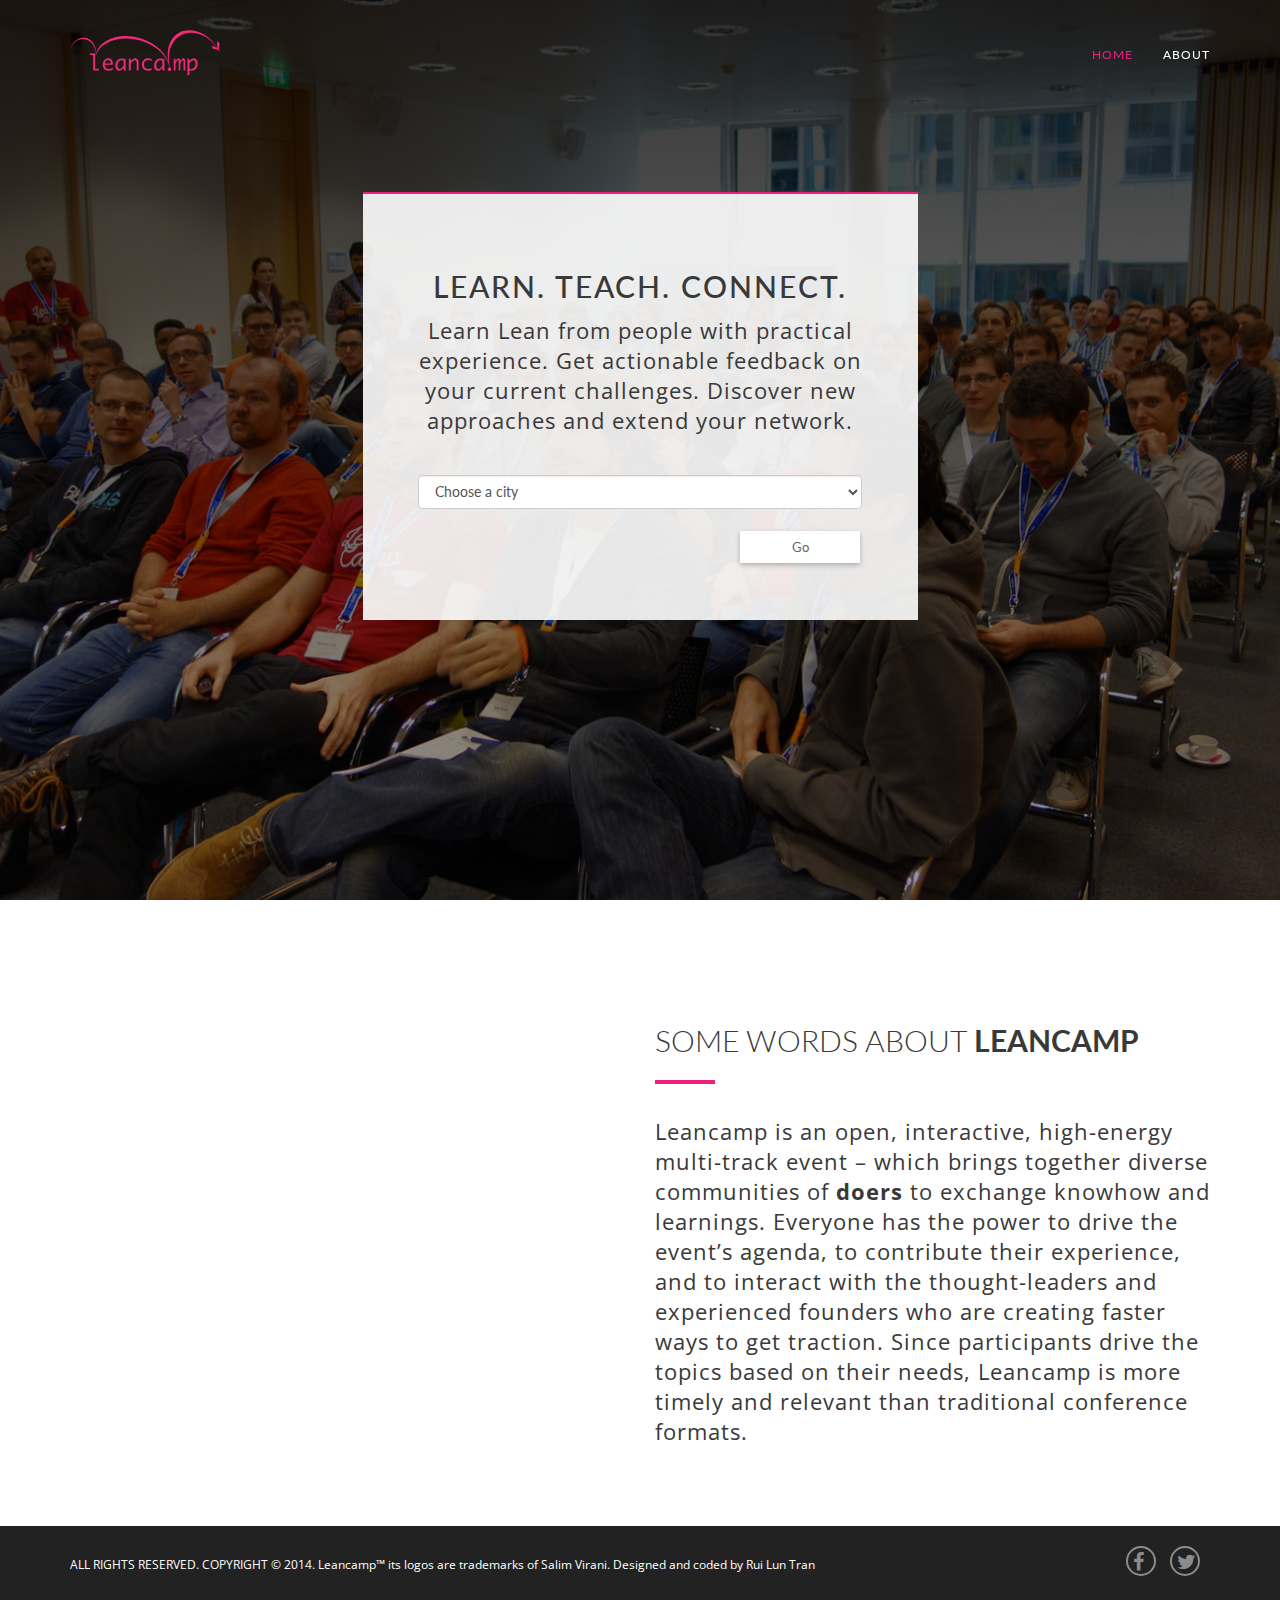
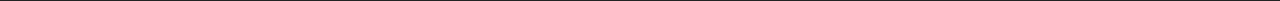
<file: index.html>
<!DOCTYPE html>
<html lang="en">
  <head>
        <meta charset="utf-8">
        <meta name="viewport" content="width=device-width, initial-scale=1, maximum-scale=1, user-scalable=no">
        <title>Leancamp</title>
        <meta name="description" content="Get actionable feedback on your current challenges! Discover new approaches and extend your network!">
        <meta name="keywords" content="Leancamp">
        <meta name="author" content="Rui Lun Tran">

        <meta property="og:image" content="http://leancamp.net/img/fbcover.jpg">
        <meta property="og:title" content="Leancamp">
        <meta property="og:description" content="Get actionable feedback on your current challenges! Discover new approaches and extend your network!">
        <meta property="website" content="website">
        <meta property="og:author" content="Rui Lun Tran">

        <link rel="shortcut icon" href="img/favicon.ico" type="image/x-icon">

        <link rel="stylesheet" type="text/css"  href="css/bootstrap.min.css">
        <link rel="stylesheet" type="text/css" href="fonts/font-awesome/css/font-awesome.css">
        <link rel="stylesheet" type="text/css"  href="css/style.css">
  </head>
  <body>
  <div class="modal fade" id="myModal" tabindex="-1" role="dialog" aria-labelledby="myModalLabel" aria-hidden="true">
      <div class="modal-dialog">
          <div class="modal-content">
              <div class="modal-header">
                  <button type="button" class="close" data-dismiss="modal" aria-label="Close"><span aria-hidden="true">&times;</span></button>
                  <h4 class="modal-title" id="myModalLabel"><img src="img/logo.svg" width="150px"></h4>
              </div>
              <div class="modal-body">
                  <div class="modalImprint">
                                                </div>
                  <div class="modalPrivacy">
                 </div>
                  <div class="modalSuccess"></div>
              </div>
              <div class="modal-footer">
                  <button type="button" class="rt-btn" data-dismiss="modal">Close</button>
              </div>
          </div>
      </div>
  </div>
      <script>
          (function(i,s,o,g,r,a,m){i['GoogleAnalyticsObject']=r;i[r]=i[r]||function(){
                      (i[r].q=i[r].q||[]).push(arguments)},i[r].l=1*new Date();a=s.createElement(o),
                  m=s.getElementsByTagName(o)[0];a.async=1;a.src=g;m.parentNode.insertBefore(a,m)
          })(window,document,'script','//www.google-analytics.com/analytics.js','ga');
          ga('create', 'UA-62318890-1', 'auto');
          ga('send', 'pageview');
      </script>


    <!-- Navigation
    ==========================================-->
    <nav id="tf-menu" class="navbar navbar-default navbar-fixed-top">
      <div class="container">

        <div class="navbar-header">
          <button type="button" class="navbar-toggle collapsed" data-toggle="collapse" data-target="#bs-example-navbar-collapse-1">
              <span class="sr-only">Toggle navigation</span>
              <span class="icon-bar"></span>
              <span class="icon-bar"></span>
              <span class="icon-bar"></span>
          </button>
            <a class="navbar-brand" href="index.html"><img src="frankfurt/img/logo.svg" width="200px" class="logo"></a>
        </div>

        <div class="collapse navbar-collapse" id="bs-example-navbar-collapse-1">
          <ul class="nav navbar-nav navbar-right">
            <li><a href="#tf-home" class="page-scroll links">Home</a></li>
            <li><a href="#tf-about" class="page-scroll links">About</a></li>
          </ul>
        </div>

      </div>
    </nav>

    <!-- Home Page
    ==========================================-->
    <div id="tf-home" class="text-center">
        <div class="overlay" id="landingpage">
            <div class="content2">
                <div class="container">
                    <div class="row">
                        <div class="col-md-6 col-md-offset-3 col-sm-8 col-sm-offset-2 col-xs-10 col-xs-offset-1">
                            <div class="rt-panel panel-top">
                                <div class="row">
                                    <div class="col-xs-12">
                                        <h1>Learn. Teach. Connect.</h1>
                                        <p class="intro">
                                            Learn Lean from people with practical experience. Get actionable feedback on your current challenges. Discover new approaches and extend your network.
                                        </p>
                                        <div class="space"></div>
                                    </div>
                                </div>
                                <div class="row">
                                    <div class="col-xs-12">
                                        <select class="form-control" id="selector">
                                            <option disabled selected style="display:none">Choose a city</option>
                                            <option>Amsterdam</option>
                                            <option>Barcelona</option>
                                            <option>Belgrade</option>
                                            <option>Cologne</option>
                                            <option>Dublin</option>
                                            <option>Frankfurt</option>
                                            <option>Edinburgh</option>
                                            <option>London</option>
                                            <option>Madrid</option>
                                            <option>Nairobi</option>
                                            <option>New York</option>
                                            <option>San Francisco</option>
                                            <option>Sofia</option>
                                            <option>Stuttgart</option>
                                            <option>Wageningen</option>
                                            <option>--Your City--</option>
                                        </select>
                                    </div>
                                </div>
                                <div class="row">
                                    <div class="col-xs-12 text-right">
                                        <br>
                                        <button class="rt-btn" id="selectBtn">
                                            Go
                                        </button>
                                    </div>
                                </div>
                            </div>
                        </div>
                    </div>
                </div>
            </div>
        </div>
    </div>

    <!-- About Us Page
    ==========================================-->
    <div id="tf-about" class="">
        <div class="container">
            <div class="row">
                <div class="col-md-6 col-xs-12">
                    <iframe width="100%" height="315" src="https://www.youtube.com/embed/1ACQ7TEwgos?controls=2" frameborder="0" allowfullscreen style="margin-top:50px"></iframe>
                </div>
                <div class="col-md-6 col-xs-12">
                    <div class="space"></div>
                    <div class="about-text">
                        <div class="section-title">
                            <h2>Some words about <strong>Leancamp</strong></h2>
                            <hr>
                            <div class="clearfix"></div>
                        </div>
                        <p class="intro">
                            Leancamp is an open, interactive, high-energy multi-track event – which brings together diverse communities of <strong>doers</strong> to exchange knowhow and learnings. Everyone has the power to drive the event’s agenda, to contribute their experience, and to interact with the thought-leaders and experienced founders who are creating faster ways to get traction. Since participants drive the topics based on their needs, Leancamp is more timely and relevant than traditional conference formats.
                        </p>
                    </div>
                </div>
            </div>
        </div>
    </div>

    <!-- Testomonial
    ==========================================-->
    <div id="tf-services" class="text-center hidden">
        <div class="container">
            <div class="section-title center">
                <h2>Some words from our <strong>attendees</strong></h2>
                <div class="line"></div>
                <div class="clearfix"></div>
            </div>
            <div class="space"></div>
            <div class="row">

            </div>
        </div>
    </div>


    <!-- Team Page
    ==========================================-->
    <div id="tf-team" class="text-center">
        <div class="overlay">
            <div class="container">
                <div class="section-title center">
                    <h2>Meet our<strong> global team</strong></h2>
                    <div class="line"></div>
                    <div class="clearfix"></div>
                </div>
                <div class="space"></div>
                <div class="row text-center">
                    <div class="col-md-3 col-xs-6 team">
                        <img src="img/Global/SalimVirani.jpeg" class="img-circle rt-img">
                        <h4>Salim Virani</h4>
                    </div>
                    <div class="col-md-3 col-xs-6 team">
                        <img src="img/Global/DanToma.jpeg" class="img-circle rt-img">
                        <h4>Dan Toma</h4>
                    </div>
                    <div class="col-md-3 col-xs-6 team">
                        <img src="img/Global/DanielBartel.jpg" class="img-circle rt-img">
                        <h4>Daniel Bartel</h4>
                    </div>
                    <div class="col-md-3 col-xs-6 team">
                        <img src="img/Global/RuiLunTran.jpg" class="img-circle rt-img">
                        <h4>Rui Lun Tran</h4>
                    </div>
                </div>
            </div>
        </div>
    </div>

    <div id="tf-contact" class="text-center">
        <div class="container">
            <div class="row">
                <div class="col-md-8 col-md-offset-2">
                    <div class="section-title center">
                        <h2>You want to organize a leancamp? Feel free to <strong><nobr>contact us</nobr></strong></h2>
                        <div class="line"></div>
                        <div class="clearfix"></div>
                    </div>
                    <div class="space"></div>
                    <div class="warning"></div>
                    <div class="space"></div>
                    <form id="contactForm">
                        <div class="row text-left">
                            <div class="col-md-6">
                                <div class="form-group">
                                    <label for="lName">Name</label>
                                    <input type="text" class="form-control" id="lName" name="lName" placeholder="Name">
                                </div>
                            </div>
                            <div class="col-md-6">
                                <div class="form-group">
                                    <label for="lEmail">E-Mail</label>
                                    <input type="email" class="form-control" id="lEmail" name="lEmail" placeholder="E-Mail">
                                </div>
                            </div>
                            <div class="col-md-12">
                                <div class="form-group">
                                    <label for="lSubject">Subject</label>
                                    <input type="text" class="form-control" id="lSubject" name="lSubject" placeholder="Subject">
                                </div>
                            </div>
                        </div>
                        <div class="form-group text-left">
                            <label for="lMessage">Message</label>
                            <textarea class="form-control" rows="5" id="lMessage" name="lMessage"  placeholder="Message"></textarea>
                        </div>
                    </form>
                    <div class="row text-right">
                        <div class="col-xs-12">
                            <button type="button" class="rt-btn" id="contactBtn">Submit</button>
                        </div>
                    </div>
                </div>
            </div>
        </div>
    </div>

    <nav id="footer">
        <div class="container">
            <div class="pull-left fnav">
                <p class="white">ALL RIGHTS RESERVED. COPYRIGHT © 2014. Leancamp™ its logos are trademarks of Salim Virani. Designed and coded by <nobr>Rui Lun Tran</nobr> &nbsp;&nbsp;&nbsp;
            </div>
            <div class="pull-right fnav">
                <ul class="footer-social">
                    <li><a href="https://www.facebook.com/Leancamp" target="_blank"><i class="fa fa-facebook"></i></a></li>
                    <li><a href="https://twitter.com/leancamp" target="_blank"><i class="fa fa-twitter"></i></a></li>
                </ul>
            </div>
        </div>
    </nav>


    <script type="text/javascript" src="js/jquery-2.1.3.min.js"></script>
    <script type="text/javascript" src="js/bootstrap.js"></script>
    <script type="text/javascript" src="js/SmoothScroll.js"></script>
    <script type="text/javascript" src="js/main.js"></script>

  </body>
</html>
</file>
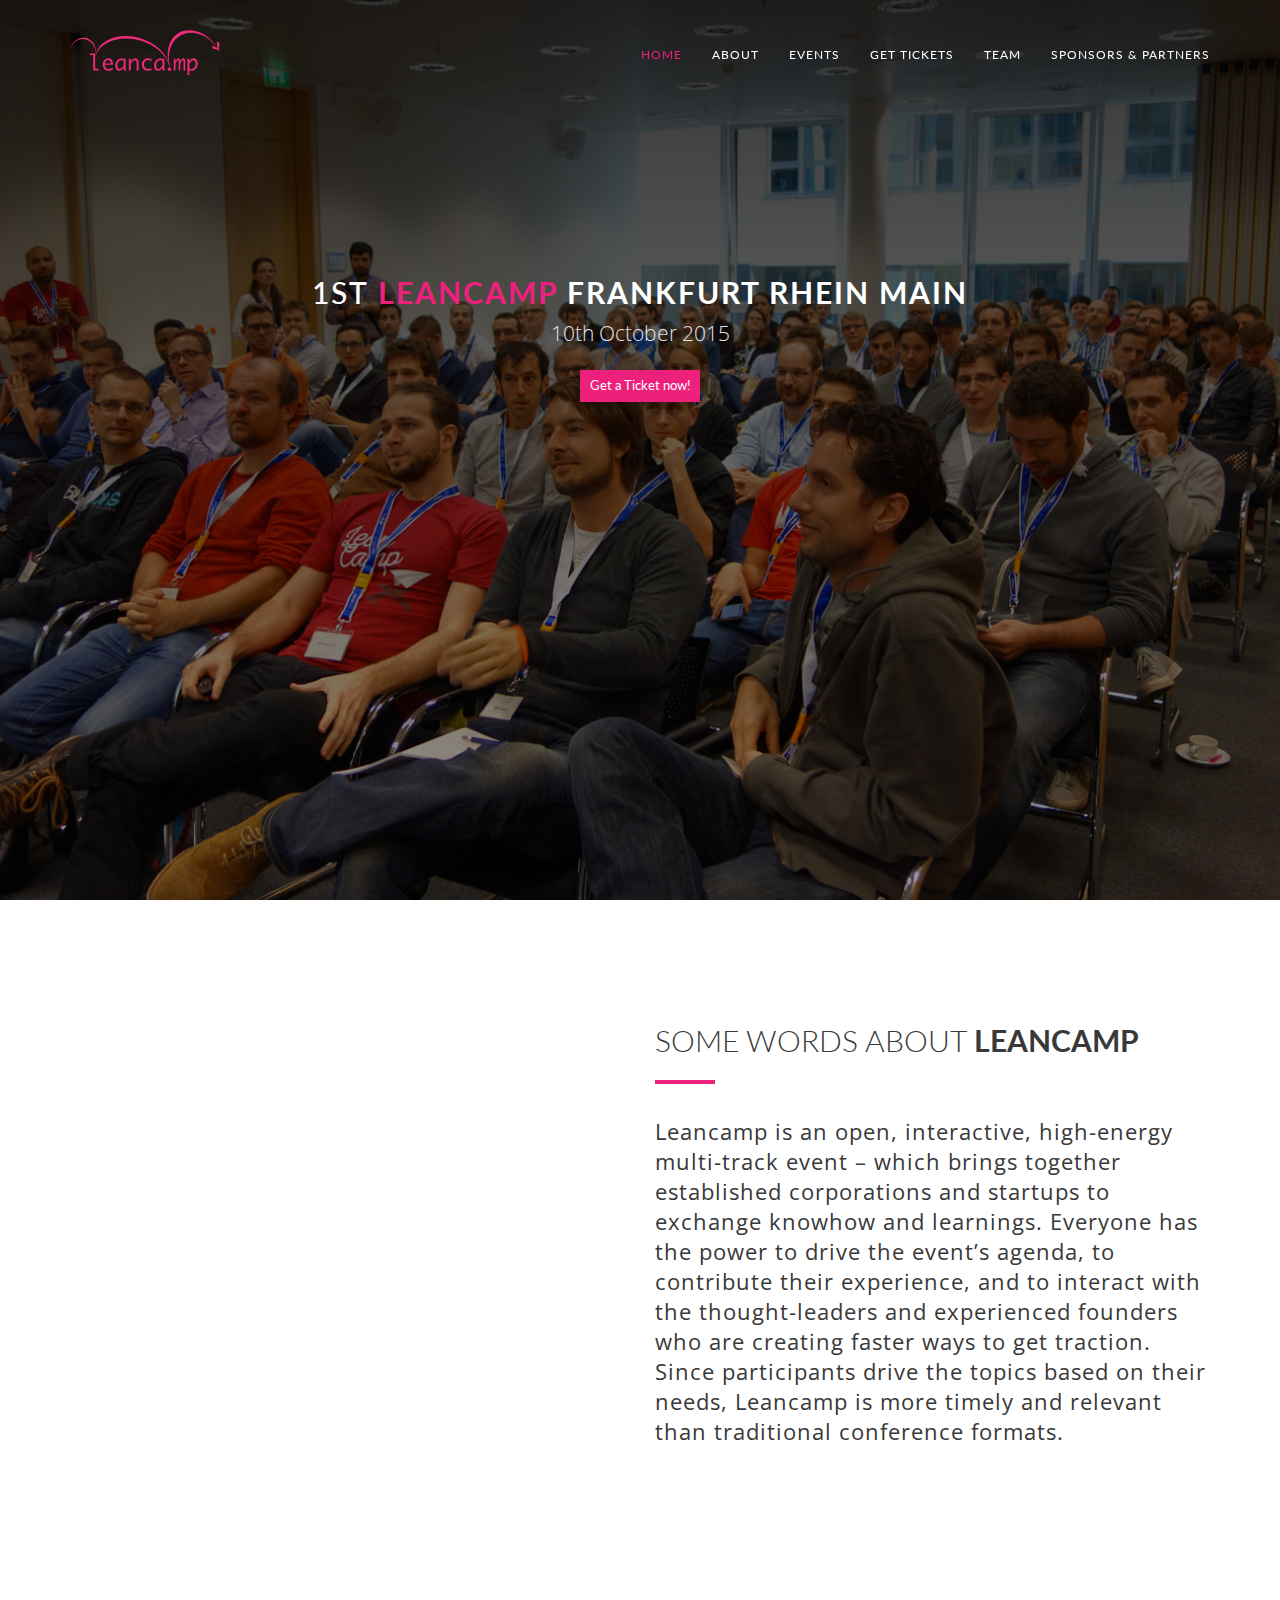
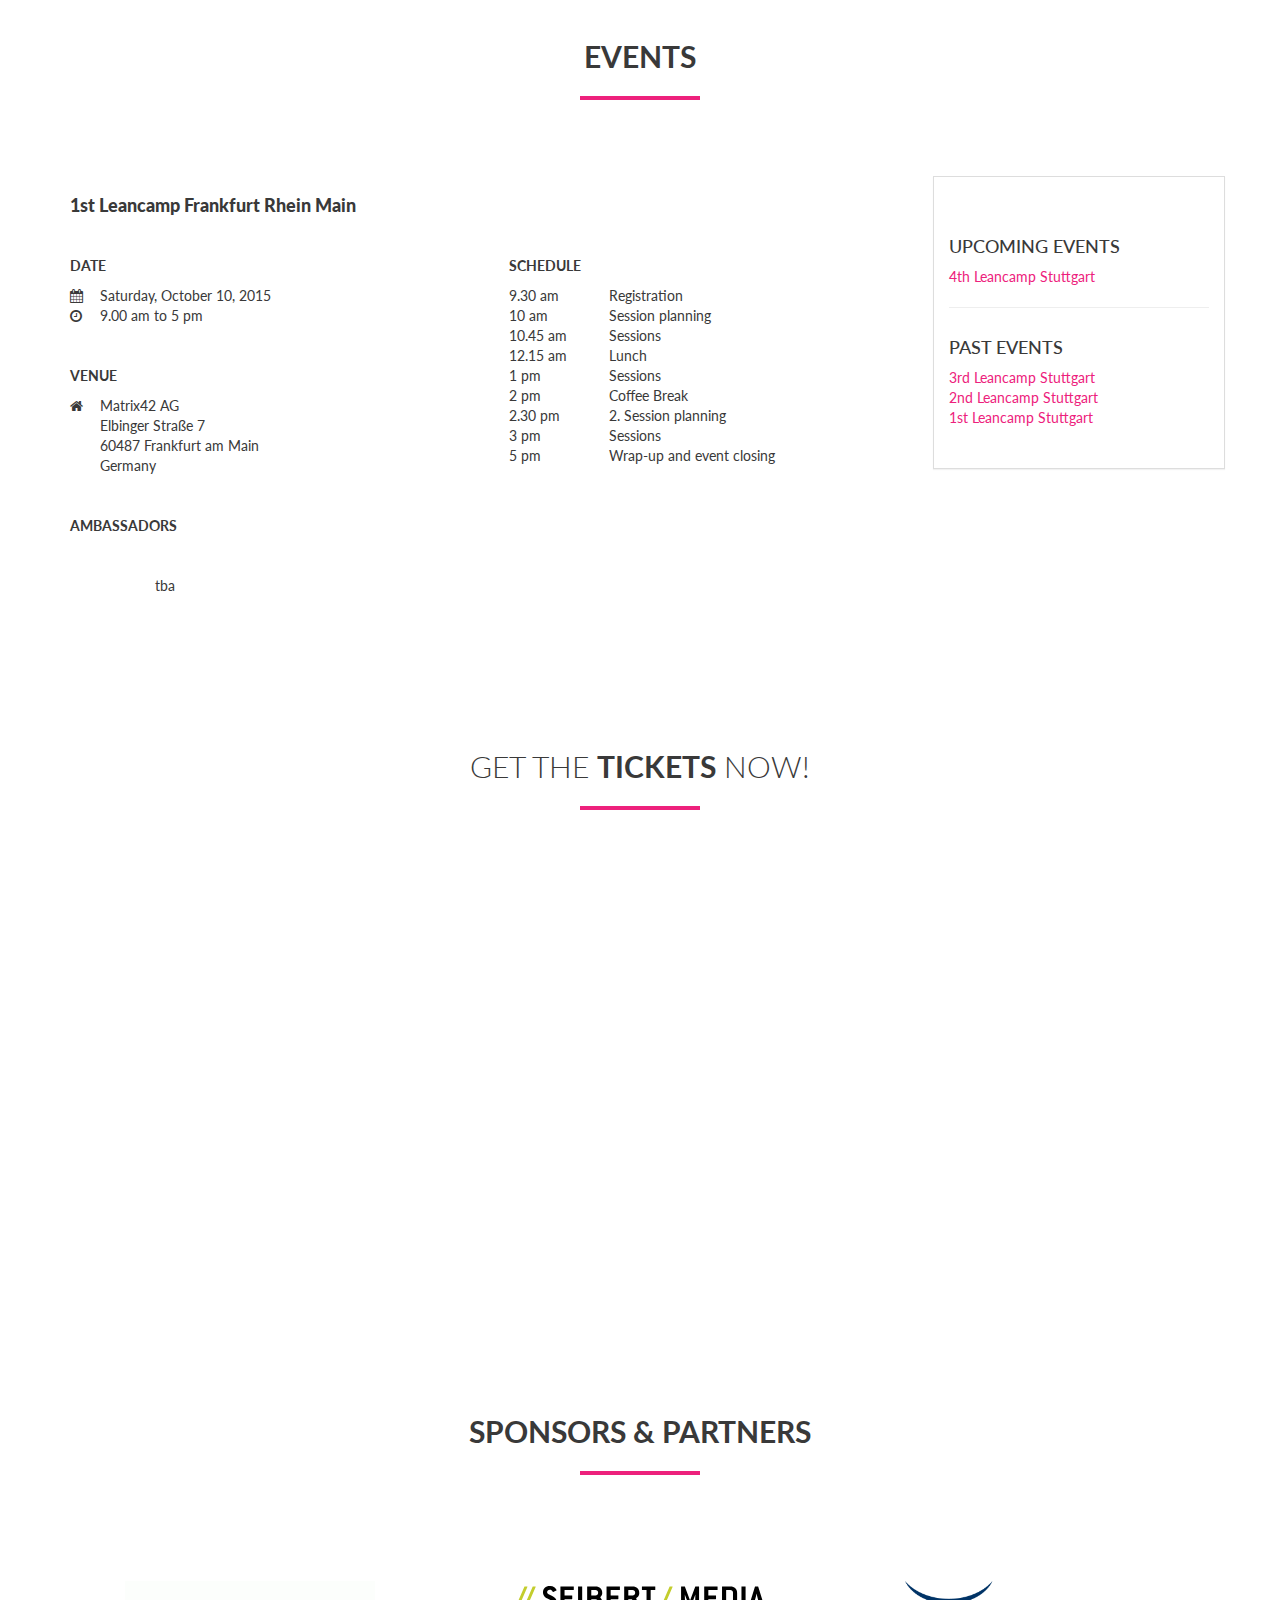
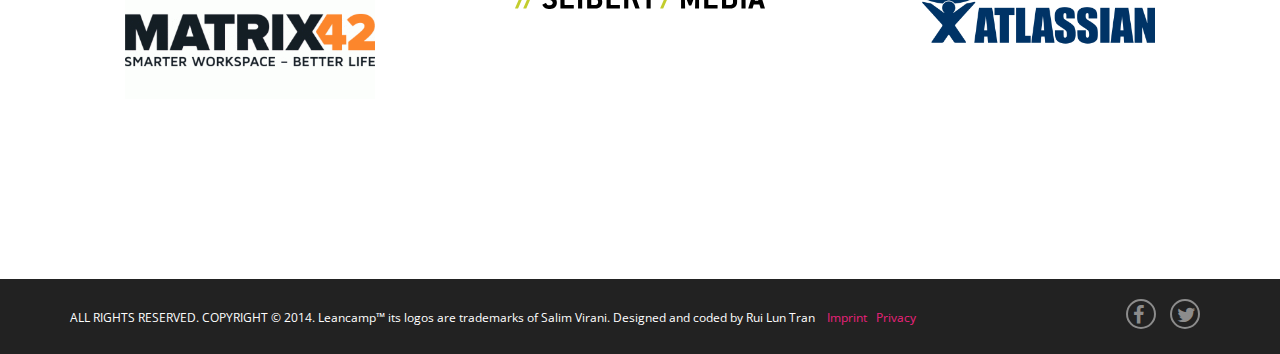
<file: frankfurt/index.html>
<!DOCTYPE html>
<html lang="en">
  <head>
      <meta charset="utf-8">
      <meta name="viewport" content="width=device-width, initial-scale=1, maximum-scale=1, user-scalable=no">
      <title>Leancamp Germany | Salim Virani, Dan Toma, Daniel Bartel & Rui Lun Tran</title>
      <meta name="description" content="Get actionable feedback on your current challenges! Discover new approaches and extend your network!">
      <meta name="keywords" content="Leancamp Frankfurt Rhein Main Desig Lean Startup LeanStartup">
      <meta name="author" content="Rui Lun Tran">

      <meta property="og:url" content="http://www.leancamp.net">
      <meta property="og:image" content="http://leancamp.net/img/fbcover.jpg">
      <meta property="og:title" content="Leancamp | Salim Virani, Dan Toma, Daniel Bartel & Rui Lun Tran">
      <meta property="og:description" content="Get actionable feedback on your current challenges! Discover new approaches and extend your network!">
      <meta property="website" content="Website">
      <meta property="og:author" content="Rui Lun Tran">

    <link rel="shortcut icon" href="../img/favicon.ico" type="image/x-icon">

    <link rel="stylesheet" type="text/css"  href="../css/bootstrap.min.css">
    <link rel="stylesheet" type="text/css" href="../fonts/font-awesome/css/font-awesome.css">
    <link rel="stylesheet" type="text/css"  href="../css/style.css">
  </head>
  <body>
      <div class="modal fade" id="myModal" tabindex="-1" role="dialog" aria-labelledby="myModalLabel" aria-hidden="true">
          <div class="modal-dialog">
              <div class="modal-content">
                  <div class="modal-header">
                      <button type="button" class="close" data-dismiss="modal" aria-label="Close"><span aria-hidden="true">&times;</span></button>
                      <h4 class="modal-title" id="myModalLabel"><img src="img/logo.svg" width="150px"></h4>
                  </div>
                  <div class="modal-body">
                      <div class="modalImprint">
                          <h3>Impressum</h3>
                          <h4>Angaben gemäß § 5 TMG:</h4>
                          <p>Leancamp GbR<br />
                              Beim Wasserturm 3<br />
                              71332 Waiblingen
                          </p>
                          <h4>Vertreten durch:</h4>
                          <p>
                              Salim Virani,<br />Dan Toma,<br />Daniel Bartel,<br />Rui Lun Tran
                          </p>
                          <h4>Kontakt:</h4>
                          <table><tr>
                              <td>Telefon:</td>
                              <td>+49 (0) 172 588 57 04</td></tr>
                              <tr><td>E-Mail:</td>
                                  <td>hello@leancamp.net</td>
                              </tr></table>
                          <h4>Umsatzsteuer-ID:</h4>
                          <p>Umsatzsteuer-Identifikationsnummer gemäß §27 a Umsatzsteuergesetz:<br />

                          </p>
                          <p>Quelle: <em><a rel="nofollow" href="http://www.e-recht24.de/impressum-generator.html">http://www.e-recht24.de</a></em></p>
                          <br>
                          <br>
                          <h3>Haftungsausschluss (Disclaimer)</h3>
                          <h4>Haftung für Inhalte</h4>
                          <p>
                              Als Diensteanbieter sind wir gemäß § 7 Abs.1 TMG für eigene Inhalte auf diesen Seiten nach den allgemeinen Gesetzen verantwortlich. Nach §§ 8 bis 10 TMG sind wir als Diensteanbieter jedoch nicht verpflichtet, übermittelte oder gespeicherte fremde Informationen zu überwachen oder nach Umständen zu forschen, die auf eine rechtswidrige Tätigkeit hinweisen. Verpflichtungen zur Entfernung oder Sperrung der Nutzung von Informationen nach den allgemeinen Gesetzen bleiben hiervon unberührt. Eine diesbezügliche Haftung ist jedoch erst ab dem Zeitpunkt der Kenntnis einer konkreten Rechtsverletzung möglich. Bei Bekanntwerden von entsprechenden Rechtsverletzungen werden wir diese Inhalte umgehend entfernen.
                          </p>
                          <h4>Haftung für Links</h4>
                          <p>
                              Unser Angebot enthält Links zu externen Webseiten Dritter, auf deren Inhalte wir keinen Einfluss haben. Deshalb können wir für diese fremden Inhalte auch keine Gewähr übernehmen. Für die Inhalte der verlinkten Seiten ist stets der jeweilige Anbieter oder Betreiber der Seiten verantwortlich. Die verlinkten Seiten wurden zum Zeitpunkt der Verlinkung auf mögliche Rechtsverstöße überprüft. Rechtswidrige Inhalte waren zum Zeitpunkt der Verlinkung nicht erkennbar. Eine permanente inhaltliche Kontrolle der verlinkten Seiten ist jedoch ohne konkrete Anhaltspunkte einer Rechtsverletzung nicht zumutbar. Bei Bekanntwerden von Rechtsverletzungen werden wir derartige Links umgehend entfernen.
                          </p>
                          <h4>Urheberrecht</h4>
                          <p>
                              Die durch die Seitenbetreiber erstellten Inhalte und Werke auf diesen Seiten unterliegen dem deutschen Urheberrecht. Die Vervielfältigung, Bearbeitung, Verbreitung und jede Art der Verwertung außerhalb der Grenzen des Urheberrechtes bedürfen der schriftlichen Zustimmung des jeweiligen Autors bzw. Erstellers. Downloads und Kopien dieser Seite sind nur für den privaten, nicht kommerziellen Gebrauch gestattet. Soweit die Inhalte auf dieser Seite nicht vom Betreiber erstellt wurden, werden die Urheberrechte Dritter beachtet. Insbesondere werden Inhalte Dritter als solche gekennzeichnet. Sollten Sie trotzdem auf eine Urheberrechtsverletzung aufmerksam werden, bitten wir um einen entsprechenden Hinweis. Bei Bekanntwerden von Rechtsverletzungen werden wir derartige Inhalte umgehend entfernen.
                          </p>

                      </div>
                      <div class="modalPrivacy">
                          <h3>Datenschutzerklärung:</h3>
                          <h4>Datenschutz</h4>
                          <p>
                              Die Nutzung unserer Webseite ist in der Regel ohne Angabe personenbezogener Daten möglich. Soweit auf unseren Seiten personenbezogene Daten (beispielsweise Name, Anschrift oder eMail-Adressen) erhoben werden, erfolgt dies, soweit möglich, stets auf freiwilliger Basis. Diese Daten werden ohne Ihre ausdrückliche Zustimmung nicht an Dritte weitergegeben. </p> <p>Wir weisen darauf hin, dass die Datenübertragung im Internet (z.B. bei der Kommunikation per E-Mail) Sicherheitslücken aufweisen kann. Ein lückenloser Schutz der Daten vor dem Zugriff durch Dritte ist nicht möglich.
                      </p>
                          <p>
                              Der Nutzung von im Rahmen der Impressumspflicht veröffentlichten Kontaktdaten durch Dritte zur Übersendung von nicht ausdrücklich angeforderter Werbung und Informationsmaterialien wird hiermit ausdrücklich widersprochen. Die Betreiber der Seiten behalten sich ausdrücklich rechtliche Schritte im Falle der unverlangten Zusendung von Werbeinformationen, etwa durch Spam-Mails, vor.
                          </p>
                          <h4>Datenschutzerklärung für die Nutzung von Google Analytics</h4>
                          <p>
                              Diese Website benutzt Google Analytics, einen Webanalysedienst der Google Inc. ("Google"). Google Analytics verwendet sog. "Cookies", Textdateien, die auf Ihrem Computer gespeichert werden und die eine Analyse der Benutzung der Website durch Sie ermöglichen. Die durch den Cookie erzeugten Informationen über Ihre Benutzung dieser Website werden in der Regel an einen Server von Google in den USA übertragen und dort gespeichert. Im Falle der Aktivierung der IP-Anonymisierung auf dieser Webseite wird Ihre IP-Adresse von Google jedoch innerhalb von Mitgliedstaaten der Europäischen Union oder in anderen Vertragsstaaten des Abkommens über den Europäischen Wirtschaftsraum zuvor gekürzt.</p>
                          <p>
                              Nur in Ausnahmefällen wird die volle IP-Adresse an einen Server von Google in den USA übertragen und dort gekürzt. Im Auftrag des Betreibers dieser Website wird Google diese Informationen benutzen, um Ihre Nutzung der Website auszuwerten, um Reports über die Websiteaktivitäten zusammenzustellen und um weitere mit der Websitenutzung und der Internetnutzung verbundene Dienstleistungen gegenüber dem Websitebetreiber zu erbringen. Die im Rahmen von Google Analytics von Ihrem Browser übermittelte IP-Adresse wird nicht mit anderen Daten von Google zusammengeführt.
                          </p>
                          <p>
                              Sie können die Speicherung der Cookies durch eine entsprechende Einstellung Ihrer Browser-Software verhindern; wir weisen Sie jedoch darauf hin, dass Sie in diesem Fall gegebenenfalls nicht sämtliche Funktionen dieser Website vollumfänglich werden nutzen können. Sie können darüber hinaus die Erfassung der durch das Cookie erzeugten und auf Ihre Nutzung der Website bezogenen Daten (inkl. Ihrer IP-Adresse) an Google sowie die Verarbeitung dieser Daten durch Google verhindern, indem sie das unter dem folgenden Link verfügbare Browser-Plugin herunterladen und installieren: <a href="http://tools.google.com/dlpage/gaoptout?hl=de">http://tools.google.com/dlpage/gaoptout?hl=de</a>.
                          </p>
                          <h4>Datenschutzerklärung für die Nutzung von Twitter</h4>
                          <p>
                              Auf unseren Seiten sind Funktionen des Dienstes Twitter eingebunden. Diese Funktionen werden angeboten durch die Twitter Inc., Twitter, Inc. 1355 Market St, Suite 900, San Francisco, CA 94103, USA. Durch das Benutzen von Twitter und der Funktion "Re-Tweet" werden die von Ihnen besuchten Webseiten mit Ihrem Twitter-Account verknüpft und anderen Nutzern bekannt gegeben. Dabei werden auch Daten an Twitter übertragen.</p> <p>Wir weisen darauf hin, dass wir als Anbieter der Seiten keine Kenntnis vom Inhalt der übermittelten Daten sowie deren Nutzung durch Twitter erhalten. Weitere Informationen hierzu finden Sie in der Datenschutzerklärung von Twitter unter <a href="http://twitter.com/privacy" target="_blank">http://twitter.com/privacy</a>.
                      </p>
                          <p>
                              Ihre Datenschutzeinstellungen bei Twitter können Sie in den Konto-Einstellungen unter <a href="http://twitter.com/account/settings" target="_blank">http://twitter.com/account/settings</a> ändern.
                          </p>
                      </div>
                      <div class="modalSuccess"></div>
                  </div>
                  <div class="modal-footer">
                      <button type="button" class="rt-btn" data-dismiss="modal">Close</button>
                  </div>
              </div>
          </div>
      </div>
      <script>
          (function(i,s,o,g,r,a,m){i['GoogleAnalyticsObject']=r;i[r]=i[r]||function(){
                      (i[r].q=i[r].q||[]).push(arguments)},i[r].l=1*new Date();a=s.createElement(o),
                  m=s.getElementsByTagName(o)[0];a.async=1;a.src=g;m.parentNode.insertBefore(a,m)
          })(window,document,'script','//www.google-analytics.com/analytics.js','ga');

          ga('create', 'UA-62318890-1', 'auto');
          ga('send', 'pageview');

      </script>
    <nav id="tf-menu" class="navbar navbar-default navbar-fixed-top">
      <div class="container">

        <div class="navbar-header">
          <button type="button" class="navbar-toggle collapsed" data-toggle="collapse" data-target="#bs-example-navbar-collapse-1">
            <span class="sr-only">Toggle navigation</span>
            <span class="icon-bar"></span>
            <span class="icon-bar"></span>
            <span class="icon-bar"></span>
          </button>
          <a class="navbar-brand" href="index.html"><img src="img/logo.svg" class="logo"></a>
        </div>


        <div class="collapse navbar-collapse" id="bs-example-navbar-collapse-1">
          <ul class="nav navbar-nav navbar-right">
            <li><a href="#tf-home" class="page-scroll links">Home</a></li>
            <li><a href="#tf-about" class="page-scroll links">About</a></li>
            <li><a href="#tf-services2" class="page-scroll links">Events</a></li>
            <li><a href="#tf-works" class="page-scroll links">Get Tickets</a></li>
            <li><a href="#tf-team" class="page-scroll links">Team</a></li>
            <li><a href="#tf-clients" class="page-scroll links">Sponsors & Partners</a></li>
          </ul>
        </div>
      </div>
    </nav>

    <!-- Home Page
    ==========================================-->
    <div id="tf-home" class="text-center">
        <div class="overlay" id="landingpage">
            <div class="content">
                <h1 class="white">1st <strong><span class="color">Leancamp</span> Frankfurt Rhein Main</strong></h1>
                <p class="lead">10th October 2015</p>
                <a href="#tf-works" class="page-scroll rt-btn btn-bg-lc">Get a Ticket now!</a>
            </div>
        </div>
    </div>

    <!-- About Us Page
    ==========================================-->
    <div id="tf-about">
        <div class="container">
            <div class="row">
                <div class="col-md-6 col-xs-12">
                    <iframe width="100%" height="315" src="https://www.youtube.com/embed/1ACQ7TEwgos?controls=2" frameborder="0" allowfullscreen style="margin-top:50px"></iframe>
                </div>
                <div class="col-md-6 col-xs-12">
                    <div class="space"></div>
                    <div class="about-text">
                        <div class="section-title">
                            <h2>Some words about <strong>Leancamp</strong></h2>
                            <hr>
                            <div class="clearfix"></div>
                        </div>
                        <p class="intro">
                            Leancamp is an open, interactive, high-energy multi-track event – which brings together established corporations and startups to exchange knowhow and learnings. Everyone has the power to drive the event’s agenda, to contribute their experience, and to interact with the thought-leaders and experienced founders who are creating faster ways to get traction. Since participants drive the topics based on their needs, Leancamp is more timely and relevant than traditional conference formats.
                        </p>
                    </div>
                </div>
            </div>
        </div>
    </div>

    <!-- Services Section
    ==========================================-->
    <div id="tf-services2" class="text-center">
        <div class="container">
            <div class="section-title center">
                <h2><strong>Events</strong></h2>
                <div class="line"></div>
                <div class="clearfix"></div>
            </div>
            <div class="space"></div>
            <div class="row">
                <!--########################################################
                  1st Leancamp Frankfurt Rhein Main
               ######################################################## -->
                <div class="col-md-9 text-left">
                    <h3>1st Leancamp Frankfurt Rhein Main</h3>
                    <br>
                    <div class="row">
                        <div class="col-md-6 col-xs-6">
                            <div class="date">
                                <h5>Date</h5>
                                <table>
                                    <tr>
                                        <td class="event-icons"><span class="fa fa-calendar"></span></td>
                                        <td>Saturday, October 10, 2015</td>
                                    </tr>
                                    <tr>
                                        <td class="event-icons"><span class="fa fa-clock-o"></span></td>
                                        <td>9.00 am to 5 pm</td>
                                    </tr>
                                </table>
                            </div>
                            <div class="space"></div>
                            <div class="venue">
                                <h5>Venue</h5>
                                <table>
                                    <tr>
                                        <td class="vertical-align-top event-icons"><span class="fa fa-home"></span></td>
                                        <td>
                                            Matrix42 AG<br>
                                            Elbinger Straße 7<br>
                                            60487 Frankfurt am Main<br>
                                            Germany
                                        </td>
                                    </tr>
                                </table>
                            </div>
                        </div>
                        <div class="col-md-6 col-xs-6">
                            <div class="schedule">
                                <h5>Schedule</h5>
                                <table>
                                    <tr>
                                        <td class="vertical-align-top schedule-time">9.30 am</td>
                                        <td>Registration</td>
                                    </tr>
                                    <tr>
                                        <td class="vertical-align-top schedule-time">10 am</td>
                                        <td>Session planning</td>
                                    </tr>
                                    <tr>
                                        <td class="vertical-align-top schedule-time">10.45 am</td>
                                        <td>Sessions</td>
                                    </tr>
                                    <tr>
                                        <td class="vertical-align-top schedule-time">12.15 am</td>
                                        <td>Lunch</td>
                                    </tr>
                                    <tr>
                                        <td class="vertical-align-top schedule-time">1 pm</td>
                                        <td>Sessions</td>
                                    </tr>
                                    <tr>
                                        <td class="vertical-align-top schedule-time">2 pm</td>
                                        <td>Coffee Break</td>
                                    </tr>
                                    <tr>
                                        <td class="vertical-align-top schedule-time">2.30 pm</td>
                                        <td>2. Session planning</td>
                                    </tr>
                                    <tr>
                                        <td class="vertical-align-top schedule-time">3 pm</td>
                                        <td>Sessions</td>
                                    </tr>
                                    <tr>
                                        <td class="vertical-align-top schedule-time">5 pm</td>
                                        <td>Wrap-up and event closing</td>
                                    </tr>
                                </table>
                            </div>
                        </div>
                    </div>
                    <div class="space"></div>
                    <div class="ambassadors text-left">
                        <h5>Ambassadors</h5>
                        <div class="space"></div>
                        <div class="row text-left">
                            <div class="col-md-3 col-sm-6 text-center">
                               tba
                            </div>
                        </div>
                    </div>
                </div>

                <div class="col-md-3 hidden-xs">
                    <div class="row text-left">
                        <div class="col-md-12 panel panel-default">
                            <h4>Upcoming Events</h4>
                            <ul class="list-unstyled">
                                <li><a id="4th">4th Leancamp Stuttgart</a></li>
                            </ul>
                            <hr>
                            <h4>Past Events</h4>
                            <ul class="list-unstyled">
                                <li><a id="3rd">3rd Leancamp Stuttgart</a></li>
                                <li><a id="2nd">2nd Leancamp Stuttgart</a></li>
                                <li><a id="1st">1st Leancamp Stuttgart</a></li>
                            </ul>
                        </div>
                    </div>
                </div>
            </div>
        </div>
    </div>

    <!-- Portfolio Section
    ==========================================-->
    <div id="tf-works">
        <div class="container"> <!-- Container -->
            <div class="section-title text-center center">
                <h2>Get the <strong>Tickets</strong> now!</h2>
                <div class="line"></div>
                <div class="clearfix"></div>
                <div class="space"></div>
                <div class="row">
                    <div class="col-md-8 col-md-offset-2">
                        <div style="width:100%; text-align:left;" >
                            <iframe src="http://www.eventbrite.com/tickets-external?eid=16738094090" frameborder="0" height="300px" width="100%" vspace="0" hspace="0" marginheight="5" marginwidth="5" scrolling="auto" allowtransparency="true"></iframe>
                        </div>
                    </div>
                </div>
            </div>
        </div>
    </div>

    <!-- Team Page
    ==========================================-->
    <div id="tf-team" class="text-center">
        <div class="overlay">
            <div class="container">
                <div class="section-title center">
                    <h2>Meet the<strong> team</strong></h2>
                    <div class="line"></div>
                </div>
                <div class="space"></div>
                <div class="row">
                    <div class="col-md-2 col-xs-6 minHeight">
                        <img src="img/organisation/PaulHerwarthVonBittenfeld.jpg" class="img-circle team-img">
                        <h3>Paul Herwarth von Bittenfeld</h3>
                    </div>
                    <div class="col-md-2 col-xs-6 minHeight">
                        <img src="img/organisation/AlexanderBoerger.jpeg" class="img-circle team-img">
                        <h3>Alexander Boerger</h3>
                    </div>
                    <div class="col-md-2 col-xs-6 minHeight">
                        <img src="img/organisation/ChristianeGerigk.jpg" class="img-circle team-img">
                        <h3>Christine Gerigk</h3>
                    </div>
                    <div class="col-md-2 col-xs-6 minHeight">
                        <img src="img/organisation/KarolinKutter.jpg" class="img-circle team-img">
                        <h3>Karolin Kutter</h3>
                    </div>
                    <div class="col-md-2 col-xs-6 minHeight">
                        <img src="img/organisation/JoachimSchirrmacher.jpg" class="img-circle team-img">
                        <h3>Joachim Schirrmacher</h3>
                    </div>
                    <div class="col-md-2 col-xs-6 minHeight">
                        <img src="img/organisation/StefanGörgner.jpg" class="img-circle team-img">
                        <h3>Stefan G&ouml;rgner</h3>
                    </div>
                </div>
                
            </div>
        </div>
    </div>



    <!-- Clients Section
    ==========================================-->
    <div id="tf-clients" class="text-center">
            <div class="container">
                <div class="section-title center">
                    <h2><strong>Sponsors & Partners</strong></h2>
                    <div class="line"></div>
                </div>
                <div class="space"></div>
                <div class="row">
                    <div class="col-md-4">
                        <img src="img/SponsorsAndPartners/Matrix42.gif" class="sponsor">
                    </div>
                    <div class="col-md-4">
                        <img src="img/SponsorsAndPartners/SeibertMedia.svg" class="sponsor" style="margin-top: 35px">
                    </div>
                    <div class="col-md-4">
                        <img src="img/SponsorsAndPartners/Atlassian.png" class="sponsor">
                    </div>
                </div>
            </div>
        </div>
    </div>

      <nav id="footer">
          <div class="container">
              <div class="pull-left fnav">
                  <p class="white">ALL RIGHTS RESERVED. COPYRIGHT © 2014. Leancamp™ its logos are trademarks of Salim Virani. Designed and coded by <nobr>Rui Lun Tran</nobr> &nbsp;&nbsp;&nbsp;<a id="imprint">Imprint</a>&nbsp;&nbsp;&nbsp;<a id="privacy">Privacy</a>
              </div>
              <div class="pull-right fnav">
                  <ul class="footer-social">
                      <li><a href="https://www.facebook.com/Leancamp" target="_blank"><i class="fa fa-facebook"></i></a></li>
                      <li><a href="https://twitter.com/leancamp" target="_blank"><i class="fa fa-twitter"></i></a></li>
                  </ul>
              </div>
          </div>
      </nav>


      <script type="text/javascript" src="../js/jquery-2.1.3.min.js"></script>
    <script type="text/javascript" src="../js/bootstrap.js"></script>
    <script type="text/javascript" src="../js/SmoothScroll.js"></script>
    <script type="text/javascript" src="../js/main.js"></script>

  </body>
</html>
</file>
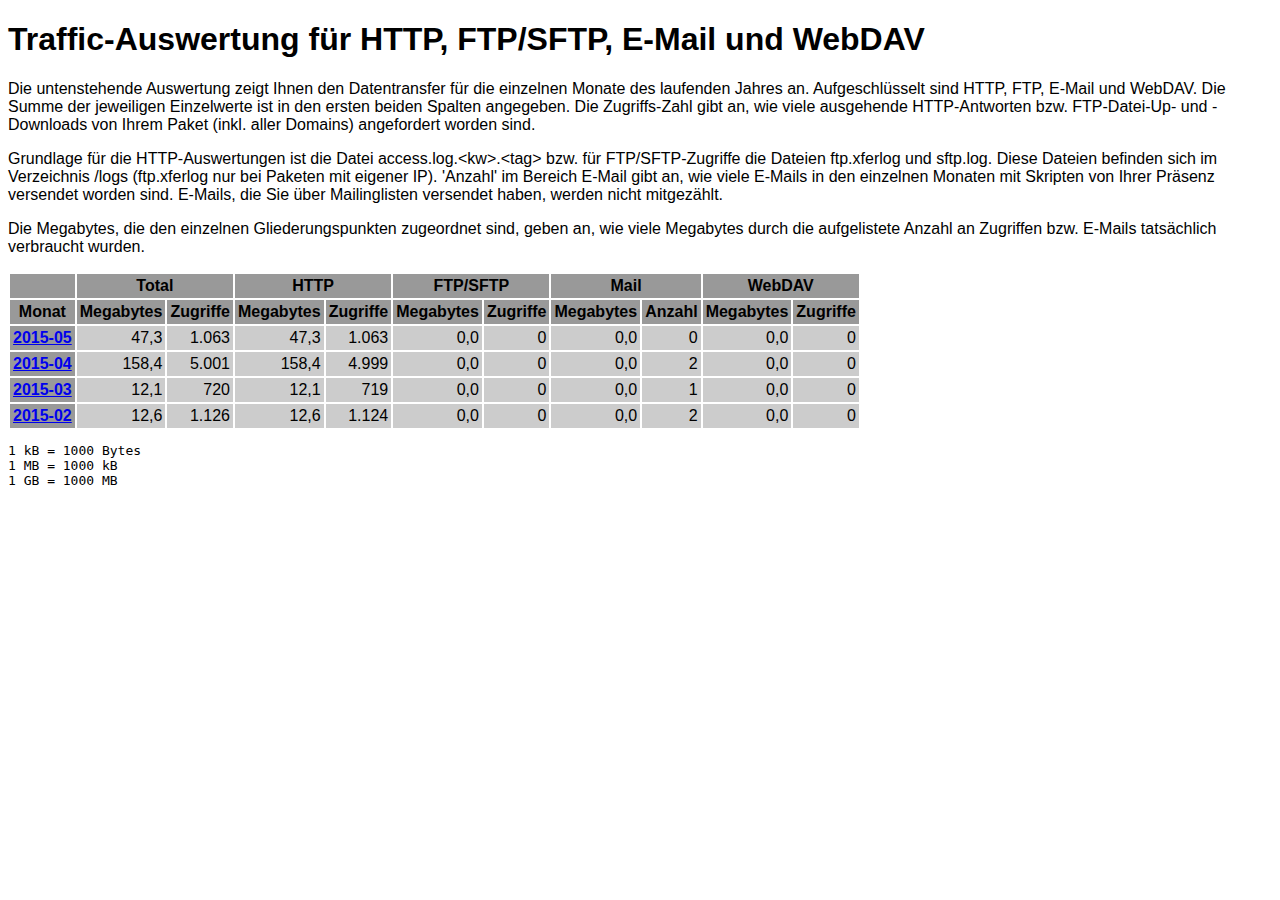
<file: logs/traffic.html/index.html>
<!DOCTYPE HTML PUBLIC "-//W3C//DTD HTML 4.01 Transitional//EN" "http://www.w3.org/TR/html4/loose.dtd">

<html>
<head>
<meta http-equiv="Content-Type" content="text/html; charset=utf-8">
<title>traffic.html</title>
<style type="text/css">
<!--
  em,h1,h2,h3,h4,h5,h6,form,input,br,hr,p,td,th,li,ul {
  font-family:Verdana,Arial,Helvetica,sans-serif; }

  td {color:#000000; background-color:#cccccc;}

  th {color:#000000; background-color:#999999;}
-->
</style>
</head>

<body bgcolor="#FFFFFF">


<!-- HEADER -->
<h1>Traffic-Auswertung f&uuml;r HTTP, FTP/SFTP, E-Mail und WebDAV</h1>
<p>
Die untenstehende Auswertung zeigt Ihnen den Datentransfer f&uuml;r die
einzelnen Monate des laufenden Jahres an. Aufgeschl&uuml;sselt sind HTTP,
FTP, E-Mail und WebDAV. Die Summe der jeweiligen Einzelwerte ist
in den ersten beiden Spalten angegeben. Die Zugriffs-Zahl gibt an, wie viele
ausgehende HTTP-Antworten bzw. FTP-Datei-Up- und -Downloads von Ihrem Paket
(inkl. aller Domains) angefordert worden sind.
</p>

<p>
Grundlage f&uuml;r die HTTP-Auswertungen ist die Datei
access.log.&lt;kw&gt;.&lt;tag&gt; bzw. f&uuml;r FTP/SFTP-Zugriffe die Dateien
ftp.xferlog und sftp.log. Diese Dateien befinden sich im Verzeichnis /logs
(ftp.xferlog nur bei Paketen mit eigener IP). 'Anzahl' im Bereich E-Mail gibt
an, wie viele E-Mails in den einzelnen Monaten mit Skripten von Ihrer
Pr&auml;senz versendet worden sind. E-Mails, die Sie &uuml;ber Mailinglisten
versendet haben, werden nicht mitgez&auml;hlt.
</p>

<p>
Die Megabytes, die den einzelnen Gliederungspunkten zugeordnet sind, geben an,
wie viele Megabytes durch die aufgelistete Anzahl an Zugriffen bzw. E-Mails
tats&auml;chlich verbraucht wurden.
</p>

<table border="0" cellspacing="2" cellpadding="3">
<thead>
<tr>
<th></th>
<th colspan="2">Total</th>
<th colspan="2">HTTP</th>
<th colspan="2">FTP/SFTP</th>
<th colspan="2">Mail</th>
<th colspan="2">WebDAV</th>
</tr>
</thead>
<tbody>
<tr>
<th>Monat</th>
<th>Megabytes</th><th>Zugriffe</th>
<th>Megabytes</th><th>Zugriffe</th>
<th>Megabytes</th><th>Zugriffe</th>
<th>Megabytes</th><th>Anzahl</th>
<th>Megabytes</th><th>Zugriffe</th>
</tr>
<tr><th><a href="05.html">2015-05</a></th>
<td align="right">47,3</td><td align="right" style="border-left:0px;">1.063</td>
<td align="right">47,3</td><td align="right" style="border-left:0px;">1.063</td>
<td align="right">0,0</td><td align="right" style="border-left:0px;">0</td>
<td align="right">0,0</td><td align="right" style="border-left:0px;">0</td>
<td align="right">0,0</td><td align="right" style="border-left:0px;">0</td>
</tr>
<!-- 2015-05 47.313 1063 47.313 1063 0.000 0 0.000 0 0.000 0 -->
<tr><th><a href="04.html">2015-04</a></th>
<td align="right">158,4</td><td align="right" style="border-left:0px;">5.001</td>
<td align="right">158,4</td><td align="right" style="border-left:0px;">4.999</td>
<td align="right">0,0</td><td align="right" style="border-left:0px;">0</td>
<td align="right">0,0</td><td align="right" style="border-left:0px;">2</td>
<td align="right">0,0</td><td align="right" style="border-left:0px;">0</td>
</tr>
<!-- 2015-04 158.422 5001 158.420 4999 0.000 0 0.002 2 0.000 0 -->
<tr><th><a href="03.html">2015-03</a></th>
<td align="right">12,1</td><td align="right" style="border-left:0px;">720</td>
<td align="right">12,1</td><td align="right" style="border-left:0px;">719</td>
<td align="right">0,0</td><td align="right" style="border-left:0px;">0</td>
<td align="right">0,0</td><td align="right" style="border-left:0px;">1</td>
<td align="right">0,0</td><td align="right" style="border-left:0px;">0</td>
</tr>
<!-- 2015-03 12.123 720 12.122 719 0.000 0 0.001 1 0.000 0 -->
<tr><th><a href="02.html">2015-02</a></th>
<td align="right">12,6</td><td align="right" style="border-left:0px;">1.126</td>
<td align="right">12,6</td><td align="right" style="border-left:0px;">1.124</td>
<td align="right">0,0</td><td align="right" style="border-left:0px;">0</td>
<td align="right">0,0</td><td align="right" style="border-left:0px;">2</td>
<td align="right">0,0</td><td align="right" style="border-left:0px;">0</td>
</tr>
<!-- 2015-02 12.587 1126 12.585 1124 0.000 0 0.002 2 0.000 0 -->
</tbody>
</table>

<!-- FOOTER -->
<pre>
1 kB = 1000 Bytes
1 MB = 1000 kB
1 GB = 1000 MB
</pre>


</body>
</html>
</file>
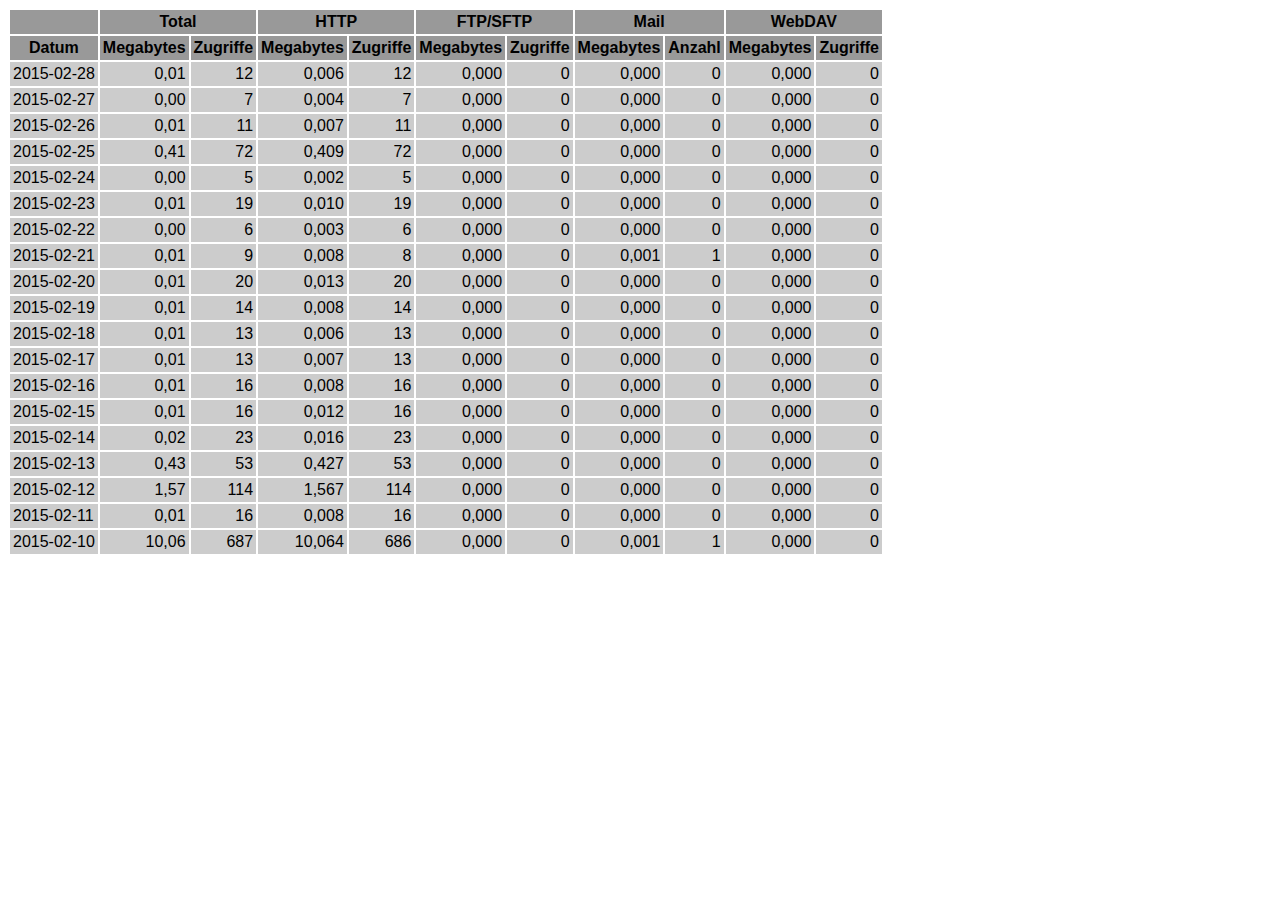
<file: logs/traffic.html/02.html>
<!DOCTYPE HTML PUBLIC "-//W3C//DTD HTML 4.01 Transitional//EN" "http://www.w3.org/TR/html4/loose.dtd">

<html>
<head>
<meta http-equiv="Content-Type" content="text/html; charset=utf-8">
<title>traffic.html</title>
<style type="text/css">
<!--
  em,h1,h2,h3,h4,h5,h6,form,input,br,hr,p,td,th,li,ul {
  font-family:Verdana,Arial,Helvetica,sans-serif; }

  td {color:#000000; background-color:#cccccc;}

  th {color:#000000; background-color:#999999;}
-->
</style>
</head>

<body bgcolor="#FFFFFF">

<table border="0" cellspacing="2" cellpadding="3">
<thead>
<tr>
<th></th>
<th colspan="2">Total</th>
<th colspan="2">HTTP</th>
<th colspan="2">FTP/SFTP</th>
<th colspan="2">Mail</th>
<th colspan="2">WebDAV</th>
</tr>
</thead>
<tbody>
<tr>
<th align="center">Datum</th>
<th>Megabytes</th><th>Zugriffe</th>
<th>Megabytes</th><th>Zugriffe</th>
<th>Megabytes</th><th>Zugriffe</th>
<th>Megabytes</th><th>Anzahl</th>
<th>Megabytes</th><th>Zugriffe</th>
</tr>
<tr>
<td>2015-02-28</td>
<td align="right">0,01</td><td align="right">12</td>
<td align=right>0,006</td><td align=right>12</td>
<td align=right>0,000</td><td align=right>0</td>
<td align=right>0,000</td><td align=right>0</td>
<td align=right>0,000</td><td align=right>0</td>
</tr>
<!-- 2015-02-28 0.006 12 0.006 12 0.000 0 0.000 0 0.000 0 -->
<tr>
<td>2015-02-27</td>
<td align="right">0,00</td><td align="right">7</td>
<td align=right>0,004</td><td align=right>7</td>
<td align=right>0,000</td><td align=right>0</td>
<td align=right>0,000</td><td align=right>0</td>
<td align=right>0,000</td><td align=right>0</td>
</tr>
<!-- 2015-02-27 0.004 7 0.004 7 0.000 0 0.000 0 0.000 0 -->
<tr>
<td>2015-02-26</td>
<td align="right">0,01</td><td align="right">11</td>
<td align=right>0,007</td><td align=right>11</td>
<td align=right>0,000</td><td align=right>0</td>
<td align=right>0,000</td><td align=right>0</td>
<td align=right>0,000</td><td align=right>0</td>
</tr>
<!-- 2015-02-26 0.007 11 0.007 11 0.000 0 0.000 0 0.000 0 -->
<tr>
<td>2015-02-25</td>
<td align="right">0,41</td><td align="right">72</td>
<td align=right>0,409</td><td align=right>72</td>
<td align=right>0,000</td><td align=right>0</td>
<td align=right>0,000</td><td align=right>0</td>
<td align=right>0,000</td><td align=right>0</td>
</tr>
<!-- 2015-02-25 0.409 72 0.409 72 0.000 0 0.000 0 0.000 0 -->
<tr>
<td>2015-02-24</td>
<td align="right">0,00</td><td align="right">5</td>
<td align=right>0,002</td><td align=right>5</td>
<td align=right>0,000</td><td align=right>0</td>
<td align=right>0,000</td><td align=right>0</td>
<td align=right>0,000</td><td align=right>0</td>
</tr>
<!-- 2015-02-24 0.002 5 0.002 5 0.000 0 0.000 0 0.000 0 -->
<tr>
<td>2015-02-23</td>
<td align="right">0,01</td><td align="right">19</td>
<td align=right>0,010</td><td align=right>19</td>
<td align=right>0,000</td><td align=right>0</td>
<td align=right>0,000</td><td align=right>0</td>
<td align=right>0,000</td><td align=right>0</td>
</tr>
<!-- 2015-02-23 0.010 19 0.010 19 0.000 0 0.000 0 0.000 0 -->
<tr>
<td>2015-02-22</td>
<td align="right">0,00</td><td align="right">6</td>
<td align=right>0,003</td><td align=right>6</td>
<td align=right>0,000</td><td align=right>0</td>
<td align=right>0,000</td><td align=right>0</td>
<td align=right>0,000</td><td align=right>0</td>
</tr>
<!-- 2015-02-22 0.003 6 0.003 6 0.000 0 0.000 0 0.000 0 -->
<tr>
<td>2015-02-21</td>
<td align="right">0,01</td><td align="right">9</td>
<td align=right>0,008</td><td align=right>8</td>
<td align=right>0,000</td><td align=right>0</td>
<td align=right>0,001</td><td align=right>1</td>
<td align=right>0,000</td><td align=right>0</td>
</tr>
<!-- 2015-02-21 0.009 9 0.008 8 0.000 0 0.001 1 0.000 0 -->
<tr>
<td>2015-02-20</td>
<td align="right">0,01</td><td align="right">20</td>
<td align=right>0,013</td><td align=right>20</td>
<td align=right>0,000</td><td align=right>0</td>
<td align=right>0,000</td><td align=right>0</td>
<td align=right>0,000</td><td align=right>0</td>
</tr>
<!-- 2015-02-20 0.013 20 0.013 20 0.000 0 0.000 0 0.000 0 -->
<tr>
<td>2015-02-19</td>
<td align="right">0,01</td><td align="right">14</td>
<td align=right>0,008</td><td align=right>14</td>
<td align=right>0,000</td><td align=right>0</td>
<td align=right>0,000</td><td align=right>0</td>
<td align=right>0,000</td><td align=right>0</td>
</tr>
<!-- 2015-02-19 0.008 14 0.008 14 0.000 0 0.000 0 0.000 0 -->
<tr>
<td>2015-02-18</td>
<td align="right">0,01</td><td align="right">13</td>
<td align=right>0,006</td><td align=right>13</td>
<td align=right>0,000</td><td align=right>0</td>
<td align=right>0,000</td><td align=right>0</td>
<td align=right>0,000</td><td align=right>0</td>
</tr>
<!-- 2015-02-18 0.006 13 0.006 13 0.000 0 0.000 0 0.000 0 -->
<tr>
<td>2015-02-17</td>
<td align="right">0,01</td><td align="right">13</td>
<td align=right>0,007</td><td align=right>13</td>
<td align=right>0,000</td><td align=right>0</td>
<td align=right>0,000</td><td align=right>0</td>
<td align=right>0,000</td><td align=right>0</td>
</tr>
<!-- 2015-02-17 0.007 13 0.007 13 0.000 0 0.000 0 0.000 0 -->
<tr>
<td>2015-02-16</td>
<td align="right">0,01</td><td align="right">16</td>
<td align=right>0,008</td><td align=right>16</td>
<td align=right>0,000</td><td align=right>0</td>
<td align=right>0,000</td><td align=right>0</td>
<td align=right>0,000</td><td align=right>0</td>
</tr>
<!-- 2015-02-16 0.008 16 0.008 16 0.000 0 0.000 0 0.000 0 -->
<tr>
<td>2015-02-15</td>
<td align="right">0,01</td><td align="right">16</td>
<td align=right>0,012</td><td align=right>16</td>
<td align=right>0,000</td><td align=right>0</td>
<td align=right>0,000</td><td align=right>0</td>
<td align=right>0,000</td><td align=right>0</td>
</tr>
<!-- 2015-02-15 0.012 16 0.012 16 0.000 0 0.000 0 0.000 0 -->
<tr>
<td>2015-02-14</td>
<td align="right">0,02</td><td align="right">23</td>
<td align=right>0,016</td><td align=right>23</td>
<td align=right>0,000</td><td align=right>0</td>
<td align=right>0,000</td><td align=right>0</td>
<td align=right>0,000</td><td align=right>0</td>
</tr>
<!-- 2015-02-14 0.016 23 0.016 23 0.000 0 0.000 0 0.000 0 -->
<tr>
<td>2015-02-13</td>
<td align="right">0,43</td><td align="right">53</td>
<td align=right>0,427</td><td align=right>53</td>
<td align=right>0,000</td><td align=right>0</td>
<td align=right>0,000</td><td align=right>0</td>
<td align=right>0,000</td><td align=right>0</td>
</tr>
<!-- 2015-02-13 0.427 53 0.427 53 0.000 0 0.000 0 0.000 0 -->
<tr>
<td>2015-02-12</td>
<td align="right">1,57</td><td align="right">114</td>
<td align=right>1,567</td><td align=right>114</td>
<td align=right>0,000</td><td align=right>0</td>
<td align=right>0,000</td><td align=right>0</td>
<td align=right>0,000</td><td align=right>0</td>
</tr>
<!-- 2015-02-12 1.567 114 1.567 114 0.000 0 0.000 0 0.000 0 -->
<tr>
<td>2015-02-11</td>
<td align="right">0,01</td><td align="right">16</td>
<td align=right>0,008</td><td align=right>16</td>
<td align=right>0,000</td><td align=right>0</td>
<td align=right>0,000</td><td align=right>0</td>
<td align=right>0,000</td><td align=right>0</td>
</tr>
<!-- 2015-02-11 0.008 16 0.008 16 0.000 0 0.000 0 0.000 0 -->
<tr>
<td>2015-02-10</td>
<td align="right">10,06</td><td align="right">687</td>
<td align=right>10,064</td><td align=right>686</td>
<td align=right>0,000</td><td align=right>0</td>
<td align=right>0,001</td><td align=right>1</td>
<td align=right>0,000</td><td align=right>0</td>
</tr>
<!-- 2015-02-10 10.065 687 10.064 686 0.000 0 0.001 1 0.000 0 -->
</tbody>
</table>

</body>
</html>
</file>
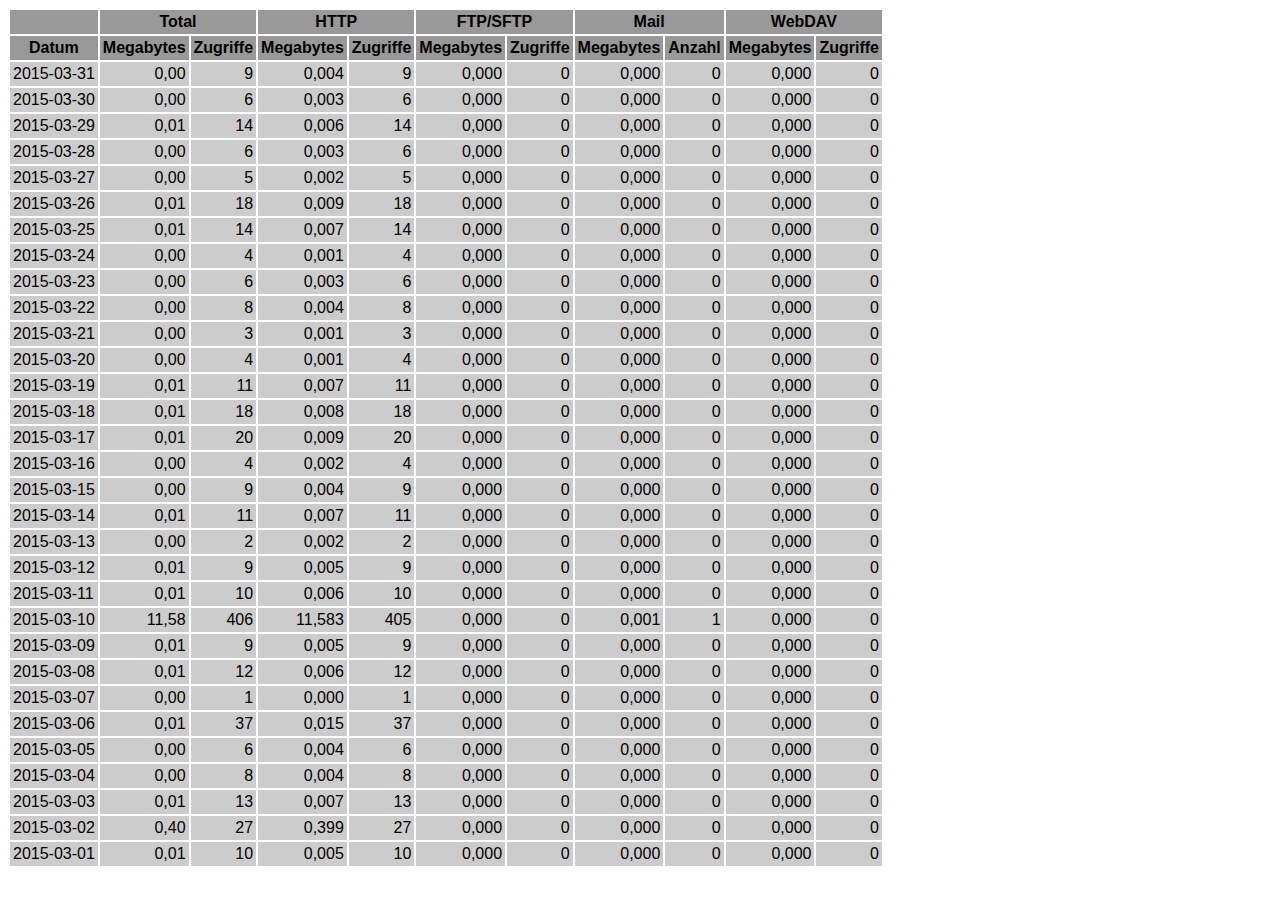
<file: logs/traffic.html/03.html>
<!DOCTYPE HTML PUBLIC "-//W3C//DTD HTML 4.01 Transitional//EN" "http://www.w3.org/TR/html4/loose.dtd">

<html>
<head>
<meta http-equiv="Content-Type" content="text/html; charset=utf-8">
<title>traffic.html</title>
<style type="text/css">
<!--
  em,h1,h2,h3,h4,h5,h6,form,input,br,hr,p,td,th,li,ul {
  font-family:Verdana,Arial,Helvetica,sans-serif; }

  td {color:#000000; background-color:#cccccc;}

  th {color:#000000; background-color:#999999;}
-->
</style>
</head>

<body bgcolor="#FFFFFF">

<table border="0" cellspacing="2" cellpadding="3">
<thead>
<tr>
<th></th>
<th colspan="2">Total</th>
<th colspan="2">HTTP</th>
<th colspan="2">FTP/SFTP</th>
<th colspan="2">Mail</th>
<th colspan="2">WebDAV</th>
</tr>
</thead>
<tbody>
<tr>
<th align="center">Datum</th>
<th>Megabytes</th><th>Zugriffe</th>
<th>Megabytes</th><th>Zugriffe</th>
<th>Megabytes</th><th>Zugriffe</th>
<th>Megabytes</th><th>Anzahl</th>
<th>Megabytes</th><th>Zugriffe</th>
</tr>
<tr>
<td>2015-03-31</td>
<td align="right">0,00</td><td align="right">9</td>
<td align=right>0,004</td><td align=right>9</td>
<td align=right>0,000</td><td align=right>0</td>
<td align=right>0,000</td><td align=right>0</td>
<td align=right>0,000</td><td align=right>0</td>
</tr>
<!-- 2015-03-31 0.004 9 0.004 9 0.000 0 0.000 0 0.000 0 -->
<tr>
<td>2015-03-30</td>
<td align="right">0,00</td><td align="right">6</td>
<td align=right>0,003</td><td align=right>6</td>
<td align=right>0,000</td><td align=right>0</td>
<td align=right>0,000</td><td align=right>0</td>
<td align=right>0,000</td><td align=right>0</td>
</tr>
<!-- 2015-03-30 0.003 6 0.003 6 0.000 0 0.000 0 0.000 0 -->
<tr>
<td>2015-03-29</td>
<td align="right">0,01</td><td align="right">14</td>
<td align=right>0,006</td><td align=right>14</td>
<td align=right>0,000</td><td align=right>0</td>
<td align=right>0,000</td><td align=right>0</td>
<td align=right>0,000</td><td align=right>0</td>
</tr>
<!-- 2015-03-29 0.006 14 0.006 14 0.000 0 0.000 0 0.000 0 -->
<tr>
<td>2015-03-28</td>
<td align="right">0,00</td><td align="right">6</td>
<td align=right>0,003</td><td align=right>6</td>
<td align=right>0,000</td><td align=right>0</td>
<td align=right>0,000</td><td align=right>0</td>
<td align=right>0,000</td><td align=right>0</td>
</tr>
<!-- 2015-03-28 0.003 6 0.003 6 0.000 0 0.000 0 0.000 0 -->
<tr>
<td>2015-03-27</td>
<td align="right">0,00</td><td align="right">5</td>
<td align=right>0,002</td><td align=right>5</td>
<td align=right>0,000</td><td align=right>0</td>
<td align=right>0,000</td><td align=right>0</td>
<td align=right>0,000</td><td align=right>0</td>
</tr>
<!-- 2015-03-27 0.002 5 0.002 5 0.000 0 0.000 0 0.000 0 -->
<tr>
<td>2015-03-26</td>
<td align="right">0,01</td><td align="right">18</td>
<td align=right>0,009</td><td align=right>18</td>
<td align=right>0,000</td><td align=right>0</td>
<td align=right>0,000</td><td align=right>0</td>
<td align=right>0,000</td><td align=right>0</td>
</tr>
<!-- 2015-03-26 0.009 18 0.009 18 0.000 0 0.000 0 0.000 0 -->
<tr>
<td>2015-03-25</td>
<td align="right">0,01</td><td align="right">14</td>
<td align=right>0,007</td><td align=right>14</td>
<td align=right>0,000</td><td align=right>0</td>
<td align=right>0,000</td><td align=right>0</td>
<td align=right>0,000</td><td align=right>0</td>
</tr>
<!-- 2015-03-25 0.007 14 0.007 14 0.000 0 0.000 0 0.000 0 -->
<tr>
<td>2015-03-24</td>
<td align="right">0,00</td><td align="right">4</td>
<td align=right>0,001</td><td align=right>4</td>
<td align=right>0,000</td><td align=right>0</td>
<td align=right>0,000</td><td align=right>0</td>
<td align=right>0,000</td><td align=right>0</td>
</tr>
<!-- 2015-03-24 0.001 4 0.001 4 0.000 0 0.000 0 0.000 0 -->
<tr>
<td>2015-03-23</td>
<td align="right">0,00</td><td align="right">6</td>
<td align=right>0,003</td><td align=right>6</td>
<td align=right>0,000</td><td align=right>0</td>
<td align=right>0,000</td><td align=right>0</td>
<td align=right>0,000</td><td align=right>0</td>
</tr>
<!-- 2015-03-23 0.003 6 0.003 6 0.000 0 0.000 0 0.000 0 -->
<tr>
<td>2015-03-22</td>
<td align="right">0,00</td><td align="right">8</td>
<td align=right>0,004</td><td align=right>8</td>
<td align=right>0,000</td><td align=right>0</td>
<td align=right>0,000</td><td align=right>0</td>
<td align=right>0,000</td><td align=right>0</td>
</tr>
<!-- 2015-03-22 0.004 8 0.004 8 0.000 0 0.000 0 0.000 0 -->
<tr>
<td>2015-03-21</td>
<td align="right">0,00</td><td align="right">3</td>
<td align=right>0,001</td><td align=right>3</td>
<td align=right>0,000</td><td align=right>0</td>
<td align=right>0,000</td><td align=right>0</td>
<td align=right>0,000</td><td align=right>0</td>
</tr>
<!-- 2015-03-21 0.001 3 0.001 3 0.000 0 0.000 0 0.000 0 -->
<tr>
<td>2015-03-20</td>
<td align="right">0,00</td><td align="right">4</td>
<td align=right>0,001</td><td align=right>4</td>
<td align=right>0,000</td><td align=right>0</td>
<td align=right>0,000</td><td align=right>0</td>
<td align=right>0,000</td><td align=right>0</td>
</tr>
<!-- 2015-03-20 0.001 4 0.001 4 0.000 0 0.000 0 0.000 0 -->
<tr>
<td>2015-03-19</td>
<td align="right">0,01</td><td align="right">11</td>
<td align=right>0,007</td><td align=right>11</td>
<td align=right>0,000</td><td align=right>0</td>
<td align=right>0,000</td><td align=right>0</td>
<td align=right>0,000</td><td align=right>0</td>
</tr>
<!-- 2015-03-19 0.007 11 0.007 11 0.000 0 0.000 0 0.000 0 -->
<tr>
<td>2015-03-18</td>
<td align="right">0,01</td><td align="right">18</td>
<td align=right>0,008</td><td align=right>18</td>
<td align=right>0,000</td><td align=right>0</td>
<td align=right>0,000</td><td align=right>0</td>
<td align=right>0,000</td><td align=right>0</td>
</tr>
<!-- 2015-03-18 0.008 18 0.008 18 0.000 0 0.000 0 0.000 0 -->
<tr>
<td>2015-03-17</td>
<td align="right">0,01</td><td align="right">20</td>
<td align=right>0,009</td><td align=right>20</td>
<td align=right>0,000</td><td align=right>0</td>
<td align=right>0,000</td><td align=right>0</td>
<td align=right>0,000</td><td align=right>0</td>
</tr>
<!-- 2015-03-17 0.009 20 0.009 20 0.000 0 0.000 0 0.000 0 -->
<tr>
<td>2015-03-16</td>
<td align="right">0,00</td><td align="right">4</td>
<td align=right>0,002</td><td align=right>4</td>
<td align=right>0,000</td><td align=right>0</td>
<td align=right>0,000</td><td align=right>0</td>
<td align=right>0,000</td><td align=right>0</td>
</tr>
<!-- 2015-03-16 0.002 4 0.002 4 0.000 0 0.000 0 0.000 0 -->
<tr>
<td>2015-03-15</td>
<td align="right">0,00</td><td align="right">9</td>
<td align=right>0,004</td><td align=right>9</td>
<td align=right>0,000</td><td align=right>0</td>
<td align=right>0,000</td><td align=right>0</td>
<td align=right>0,000</td><td align=right>0</td>
</tr>
<!-- 2015-03-15 0.004 9 0.004 9 0.000 0 0.000 0 0.000 0 -->
<tr>
<td>2015-03-14</td>
<td align="right">0,01</td><td align="right">11</td>
<td align=right>0,007</td><td align=right>11</td>
<td align=right>0,000</td><td align=right>0</td>
<td align=right>0,000</td><td align=right>0</td>
<td align=right>0,000</td><td align=right>0</td>
</tr>
<!-- 2015-03-14 0.007 11 0.007 11 0.000 0 0.000 0 0.000 0 -->
<tr>
<td>2015-03-13</td>
<td align="right">0,00</td><td align="right">2</td>
<td align=right>0,002</td><td align=right>2</td>
<td align=right>0,000</td><td align=right>0</td>
<td align=right>0,000</td><td align=right>0</td>
<td align=right>0,000</td><td align=right>0</td>
</tr>
<!-- 2015-03-13 0.002 2 0.002 2 0.000 0 0.000 0 0.000 0 -->
<tr>
<td>2015-03-12</td>
<td align="right">0,01</td><td align="right">9</td>
<td align=right>0,005</td><td align=right>9</td>
<td align=right>0,000</td><td align=right>0</td>
<td align=right>0,000</td><td align=right>0</td>
<td align=right>0,000</td><td align=right>0</td>
</tr>
<!-- 2015-03-12 0.005 9 0.005 9 0.000 0 0.000 0 0.000 0 -->
<tr>
<td>2015-03-11</td>
<td align="right">0,01</td><td align="right">10</td>
<td align=right>0,006</td><td align=right>10</td>
<td align=right>0,000</td><td align=right>0</td>
<td align=right>0,000</td><td align=right>0</td>
<td align=right>0,000</td><td align=right>0</td>
</tr>
<!-- 2015-03-11 0.006 10 0.006 10 0.000 0 0.000 0 0.000 0 -->
<tr>
<td>2015-03-10</td>
<td align="right">11,58</td><td align="right">406</td>
<td align=right>11,583</td><td align=right>405</td>
<td align=right>0,000</td><td align=right>0</td>
<td align=right>0,001</td><td align=right>1</td>
<td align=right>0,000</td><td align=right>0</td>
</tr>
<!-- 2015-03-10 11.584 406 11.583 405 0.000 0 0.001 1 0.000 0 -->
<tr>
<td>2015-03-09</td>
<td align="right">0,01</td><td align="right">9</td>
<td align=right>0,005</td><td align=right>9</td>
<td align=right>0,000</td><td align=right>0</td>
<td align=right>0,000</td><td align=right>0</td>
<td align=right>0,000</td><td align=right>0</td>
</tr>
<!-- 2015-03-09 0.005 9 0.005 9 0.000 0 0.000 0 0.000 0 -->
<tr>
<td>2015-03-08</td>
<td align="right">0,01</td><td align="right">12</td>
<td align=right>0,006</td><td align=right>12</td>
<td align=right>0,000</td><td align=right>0</td>
<td align=right>0,000</td><td align=right>0</td>
<td align=right>0,000</td><td align=right>0</td>
</tr>
<!-- 2015-03-08 0.006 12 0.006 12 0.000 0 0.000 0 0.000 0 -->
<tr>
<td>2015-03-07</td>
<td align="right">0,00</td><td align="right">1</td>
<td align=right>0,000</td><td align=right>1</td>
<td align=right>0,000</td><td align=right>0</td>
<td align=right>0,000</td><td align=right>0</td>
<td align=right>0,000</td><td align=right>0</td>
</tr>
<!-- 2015-03-07 0.000 1 0.000 1 0.000 0 0.000 0 0.000 0 -->
<tr>
<td>2015-03-06</td>
<td align="right">0,01</td><td align="right">37</td>
<td align=right>0,015</td><td align=right>37</td>
<td align=right>0,000</td><td align=right>0</td>
<td align=right>0,000</td><td align=right>0</td>
<td align=right>0,000</td><td align=right>0</td>
</tr>
<!-- 2015-03-06 0.015 37 0.015 37 0.000 0 0.000 0 0.000 0 -->
<tr>
<td>2015-03-05</td>
<td align="right">0,00</td><td align="right">6</td>
<td align=right>0,004</td><td align=right>6</td>
<td align=right>0,000</td><td align=right>0</td>
<td align=right>0,000</td><td align=right>0</td>
<td align=right>0,000</td><td align=right>0</td>
</tr>
<!-- 2015-03-05 0.004 6 0.004 6 0.000 0 0.000 0 0.000 0 -->
<tr>
<td>2015-03-04</td>
<td align="right">0,00</td><td align="right">8</td>
<td align=right>0,004</td><td align=right>8</td>
<td align=right>0,000</td><td align=right>0</td>
<td align=right>0,000</td><td align=right>0</td>
<td align=right>0,000</td><td align=right>0</td>
</tr>
<!-- 2015-03-04 0.004 8 0.004 8 0.000 0 0.000 0 0.000 0 -->
<tr>
<td>2015-03-03</td>
<td align="right">0,01</td><td align="right">13</td>
<td align=right>0,007</td><td align=right>13</td>
<td align=right>0,000</td><td align=right>0</td>
<td align=right>0,000</td><td align=right>0</td>
<td align=right>0,000</td><td align=right>0</td>
</tr>
<!-- 2015-03-03 0.007 13 0.007 13 0.000 0 0.000 0 0.000 0 -->
<tr>
<td>2015-03-02</td>
<td align="right">0,40</td><td align="right">27</td>
<td align=right>0,399</td><td align=right>27</td>
<td align=right>0,000</td><td align=right>0</td>
<td align=right>0,000</td><td align=right>0</td>
<td align=right>0,000</td><td align=right>0</td>
</tr>
<!-- 2015-03-02 0.399 27 0.399 27 0.000 0 0.000 0 0.000 0 -->
<tr>
<td>2015-03-01</td>
<td align="right">0,01</td><td align="right">10</td>
<td align=right>0,005</td><td align=right>10</td>
<td align=right>0,000</td><td align=right>0</td>
<td align=right>0,000</td><td align=right>0</td>
<td align=right>0,000</td><td align=right>0</td>
</tr>
<!-- 2015-03-01 0.005 10 0.005 10 0.000 0 0.000 0 0.000 0 -->
</tbody>
</table>

</body>
</html>
</file>
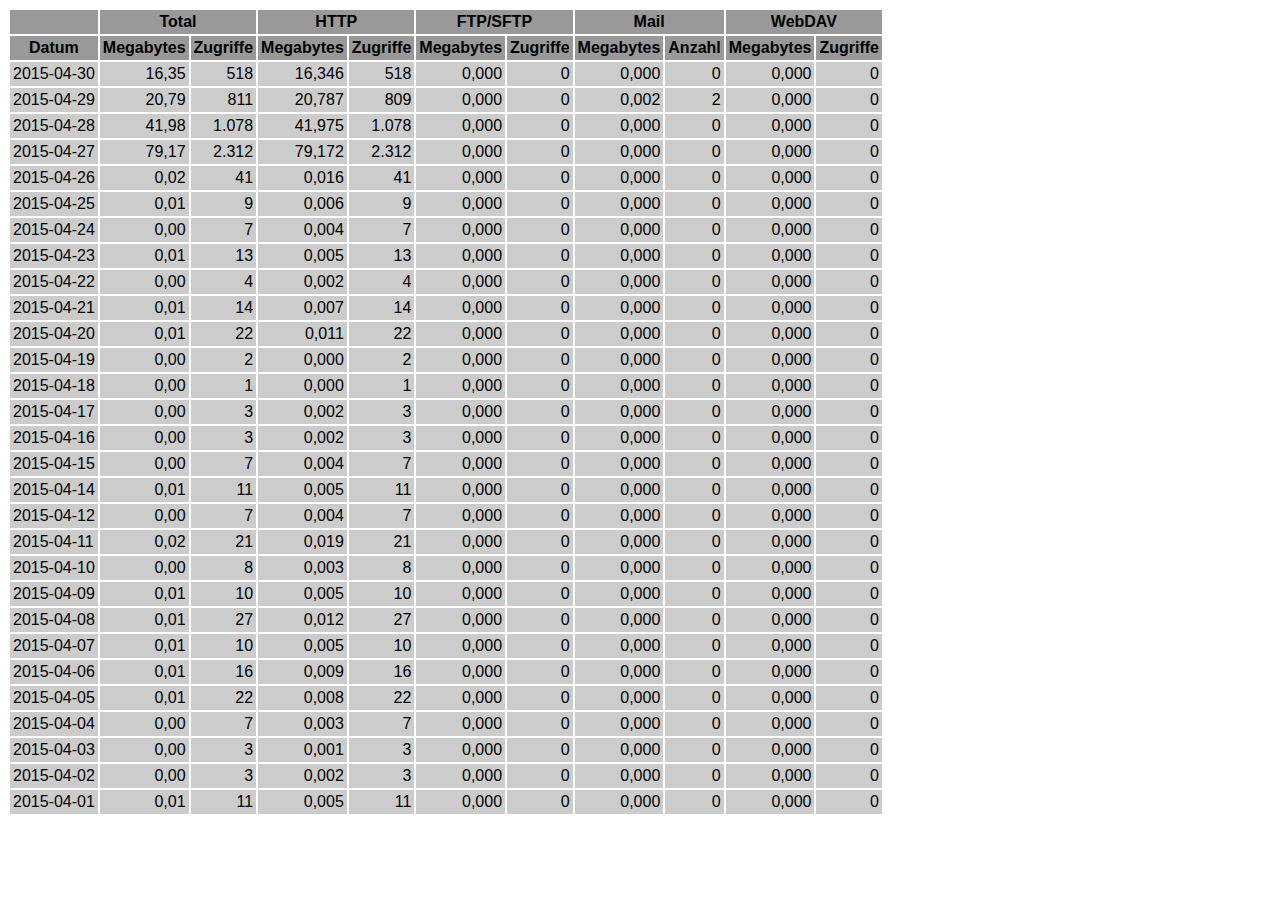
<file: logs/traffic.html/04.html>
<!DOCTYPE HTML PUBLIC "-//W3C//DTD HTML 4.01 Transitional//EN" "http://www.w3.org/TR/html4/loose.dtd">

<html>
<head>
<meta http-equiv="Content-Type" content="text/html; charset=utf-8">
<title>traffic.html</title>
<style type="text/css">
<!--
  em,h1,h2,h3,h4,h5,h6,form,input,br,hr,p,td,th,li,ul {
  font-family:Verdana,Arial,Helvetica,sans-serif; }

  td {color:#000000; background-color:#cccccc;}

  th {color:#000000; background-color:#999999;}
-->
</style>
</head>

<body bgcolor="#FFFFFF">

<table border="0" cellspacing="2" cellpadding="3">
<thead>
<tr>
<th></th>
<th colspan="2">Total</th>
<th colspan="2">HTTP</th>
<th colspan="2">FTP/SFTP</th>
<th colspan="2">Mail</th>
<th colspan="2">WebDAV</th>
</tr>
</thead>
<tbody>
<tr>
<th align="center">Datum</th>
<th>Megabytes</th><th>Zugriffe</th>
<th>Megabytes</th><th>Zugriffe</th>
<th>Megabytes</th><th>Zugriffe</th>
<th>Megabytes</th><th>Anzahl</th>
<th>Megabytes</th><th>Zugriffe</th>
</tr>
<tr>
<td>2015-04-30</td>
<td align="right">16,35</td><td align="right">518</td>
<td align=right>16,346</td><td align=right>518</td>
<td align=right>0,000</td><td align=right>0</td>
<td align=right>0,000</td><td align=right>0</td>
<td align=right>0,000</td><td align=right>0</td>
</tr>
<!-- 2015-04-30 16.346 518 16.346 518 0.000 0 0.000 0 0.000 0 -->
<tr>
<td>2015-04-29</td>
<td align="right">20,79</td><td align="right">811</td>
<td align=right>20,787</td><td align=right>809</td>
<td align=right>0,000</td><td align=right>0</td>
<td align=right>0,002</td><td align=right>2</td>
<td align=right>0,000</td><td align=right>0</td>
</tr>
<!-- 2015-04-29 20.789 811 20.787 809 0.000 0 0.002 2 0.000 0 -->
<tr>
<td>2015-04-28</td>
<td align="right">41,98</td><td align="right">1.078</td>
<td align=right>41,975</td><td align=right>1.078</td>
<td align=right>0,000</td><td align=right>0</td>
<td align=right>0,000</td><td align=right>0</td>
<td align=right>0,000</td><td align=right>0</td>
</tr>
<!-- 2015-04-28 41.975 1078 41.975 1078 0.000 0 0.000 0 0.000 0 -->
<tr>
<td>2015-04-27</td>
<td align="right">79,17</td><td align="right">2.312</td>
<td align=right>79,172</td><td align=right>2.312</td>
<td align=right>0,000</td><td align=right>0</td>
<td align=right>0,000</td><td align=right>0</td>
<td align=right>0,000</td><td align=right>0</td>
</tr>
<!-- 2015-04-27 79.172 2312 79.172 2312 0.000 0 0.000 0 0.000 0 -->
<tr>
<td>2015-04-26</td>
<td align="right">0,02</td><td align="right">41</td>
<td align=right>0,016</td><td align=right>41</td>
<td align=right>0,000</td><td align=right>0</td>
<td align=right>0,000</td><td align=right>0</td>
<td align=right>0,000</td><td align=right>0</td>
</tr>
<!-- 2015-04-26 0.016 41 0.016 41 0.000 0 0.000 0 0.000 0 -->
<tr>
<td>2015-04-25</td>
<td align="right">0,01</td><td align="right">9</td>
<td align=right>0,006</td><td align=right>9</td>
<td align=right>0,000</td><td align=right>0</td>
<td align=right>0,000</td><td align=right>0</td>
<td align=right>0,000</td><td align=right>0</td>
</tr>
<!-- 2015-04-25 0.006 9 0.006 9 0.000 0 0.000 0 0.000 0 -->
<tr>
<td>2015-04-24</td>
<td align="right">0,00</td><td align="right">7</td>
<td align=right>0,004</td><td align=right>7</td>
<td align=right>0,000</td><td align=right>0</td>
<td align=right>0,000</td><td align=right>0</td>
<td align=right>0,000</td><td align=right>0</td>
</tr>
<!-- 2015-04-24 0.004 7 0.004 7 0.000 0 0.000 0 0.000 0 -->
<tr>
<td>2015-04-23</td>
<td align="right">0,01</td><td align="right">13</td>
<td align=right>0,005</td><td align=right>13</td>
<td align=right>0,000</td><td align=right>0</td>
<td align=right>0,000</td><td align=right>0</td>
<td align=right>0,000</td><td align=right>0</td>
</tr>
<!-- 2015-04-23 0.005 13 0.005 13 0.000 0 0.000 0 0.000 0 -->
<tr>
<td>2015-04-22</td>
<td align="right">0,00</td><td align="right">4</td>
<td align=right>0,002</td><td align=right>4</td>
<td align=right>0,000</td><td align=right>0</td>
<td align=right>0,000</td><td align=right>0</td>
<td align=right>0,000</td><td align=right>0</td>
</tr>
<!-- 2015-04-22 0.002 4 0.002 4 0.000 0 0.000 0 0.000 0 -->
<tr>
<td>2015-04-21</td>
<td align="right">0,01</td><td align="right">14</td>
<td align=right>0,007</td><td align=right>14</td>
<td align=right>0,000</td><td align=right>0</td>
<td align=right>0,000</td><td align=right>0</td>
<td align=right>0,000</td><td align=right>0</td>
</tr>
<!-- 2015-04-21 0.007 14 0.007 14 0.000 0 0.000 0 0.000 0 -->
<tr>
<td>2015-04-20</td>
<td align="right">0,01</td><td align="right">22</td>
<td align=right>0,011</td><td align=right>22</td>
<td align=right>0,000</td><td align=right>0</td>
<td align=right>0,000</td><td align=right>0</td>
<td align=right>0,000</td><td align=right>0</td>
</tr>
<!-- 2015-04-20 0.011 22 0.011 22 0.000 0 0.000 0 0.000 0 -->
<tr>
<td>2015-04-19</td>
<td align="right">0,00</td><td align="right">2</td>
<td align=right>0,000</td><td align=right>2</td>
<td align=right>0,000</td><td align=right>0</td>
<td align=right>0,000</td><td align=right>0</td>
<td align=right>0,000</td><td align=right>0</td>
</tr>
<!-- 2015-04-19 0.000 2 0.000 2 0.000 0 0.000 0 0.000 0 -->
<tr>
<td>2015-04-18</td>
<td align="right">0,00</td><td align="right">1</td>
<td align=right>0,000</td><td align=right>1</td>
<td align=right>0,000</td><td align=right>0</td>
<td align=right>0,000</td><td align=right>0</td>
<td align=right>0,000</td><td align=right>0</td>
</tr>
<!-- 2015-04-18 0.000 1 0.000 1 0.000 0 0.000 0 0.000 0 -->
<tr>
<td>2015-04-17</td>
<td align="right">0,00</td><td align="right">3</td>
<td align=right>0,002</td><td align=right>3</td>
<td align=right>0,000</td><td align=right>0</td>
<td align=right>0,000</td><td align=right>0</td>
<td align=right>0,000</td><td align=right>0</td>
</tr>
<!-- 2015-04-17 0.002 3 0.002 3 0.000 0 0.000 0 0.000 0 -->
<tr>
<td>2015-04-16</td>
<td align="right">0,00</td><td align="right">3</td>
<td align=right>0,002</td><td align=right>3</td>
<td align=right>0,000</td><td align=right>0</td>
<td align=right>0,000</td><td align=right>0</td>
<td align=right>0,000</td><td align=right>0</td>
</tr>
<!-- 2015-04-16 0.002 3 0.002 3 0.000 0 0.000 0 0.000 0 -->
<tr>
<td>2015-04-15</td>
<td align="right">0,00</td><td align="right">7</td>
<td align=right>0,004</td><td align=right>7</td>
<td align=right>0,000</td><td align=right>0</td>
<td align=right>0,000</td><td align=right>0</td>
<td align=right>0,000</td><td align=right>0</td>
</tr>
<!-- 2015-04-15 0.004 7 0.004 7 0.000 0 0.000 0 0.000 0 -->
<tr>
<td>2015-04-14</td>
<td align="right">0,01</td><td align="right">11</td>
<td align=right>0,005</td><td align=right>11</td>
<td align=right>0,000</td><td align=right>0</td>
<td align=right>0,000</td><td align=right>0</td>
<td align=right>0,000</td><td align=right>0</td>
</tr>
<!-- 2015-04-14 0.005 11 0.005 11 0.000 0 0.000 0 0.000 0 -->
<tr>
<td>2015-04-12</td>
<td align="right">0,00</td><td align="right">7</td>
<td align=right>0,004</td><td align=right>7</td>
<td align=right>0,000</td><td align=right>0</td>
<td align=right>0,000</td><td align=right>0</td>
<td align=right>0,000</td><td align=right>0</td>
</tr>
<!-- 2015-04-12 0.004 7 0.004 7 0.000 0 0.000 0 0.000 0 -->
<tr>
<td>2015-04-11</td>
<td align="right">0,02</td><td align="right">21</td>
<td align=right>0,019</td><td align=right>21</td>
<td align=right>0,000</td><td align=right>0</td>
<td align=right>0,000</td><td align=right>0</td>
<td align=right>0,000</td><td align=right>0</td>
</tr>
<!-- 2015-04-11 0.019 21 0.019 21 0.000 0 0.000 0 0.000 0 -->
<tr>
<td>2015-04-10</td>
<td align="right">0,00</td><td align="right">8</td>
<td align=right>0,003</td><td align=right>8</td>
<td align=right>0,000</td><td align=right>0</td>
<td align=right>0,000</td><td align=right>0</td>
<td align=right>0,000</td><td align=right>0</td>
</tr>
<!-- 2015-04-10 0.003 8 0.003 8 0.000 0 0.000 0 0.000 0 -->
<tr>
<td>2015-04-09</td>
<td align="right">0,01</td><td align="right">10</td>
<td align=right>0,005</td><td align=right>10</td>
<td align=right>0,000</td><td align=right>0</td>
<td align=right>0,000</td><td align=right>0</td>
<td align=right>0,000</td><td align=right>0</td>
</tr>
<!-- 2015-04-09 0.005 10 0.005 10 0.000 0 0.000 0 0.000 0 -->
<tr>
<td>2015-04-08</td>
<td align="right">0,01</td><td align="right">27</td>
<td align=right>0,012</td><td align=right>27</td>
<td align=right>0,000</td><td align=right>0</td>
<td align=right>0,000</td><td align=right>0</td>
<td align=right>0,000</td><td align=right>0</td>
</tr>
<!-- 2015-04-08 0.012 27 0.012 27 0.000 0 0.000 0 0.000 0 -->
<tr>
<td>2015-04-07</td>
<td align="right">0,01</td><td align="right">10</td>
<td align=right>0,005</td><td align=right>10</td>
<td align=right>0,000</td><td align=right>0</td>
<td align=right>0,000</td><td align=right>0</td>
<td align=right>0,000</td><td align=right>0</td>
</tr>
<!-- 2015-04-07 0.005 10 0.005 10 0.000 0 0.000 0 0.000 0 -->
<tr>
<td>2015-04-06</td>
<td align="right">0,01</td><td align="right">16</td>
<td align=right>0,009</td><td align=right>16</td>
<td align=right>0,000</td><td align=right>0</td>
<td align=right>0,000</td><td align=right>0</td>
<td align=right>0,000</td><td align=right>0</td>
</tr>
<!-- 2015-04-06 0.009 16 0.009 16 0.000 0 0.000 0 0.000 0 -->
<tr>
<td>2015-04-05</td>
<td align="right">0,01</td><td align="right">22</td>
<td align=right>0,008</td><td align=right>22</td>
<td align=right>0,000</td><td align=right>0</td>
<td align=right>0,000</td><td align=right>0</td>
<td align=right>0,000</td><td align=right>0</td>
</tr>
<!-- 2015-04-05 0.008 22 0.008 22 0.000 0 0.000 0 0.000 0 -->
<tr>
<td>2015-04-04</td>
<td align="right">0,00</td><td align="right">7</td>
<td align=right>0,003</td><td align=right>7</td>
<td align=right>0,000</td><td align=right>0</td>
<td align=right>0,000</td><td align=right>0</td>
<td align=right>0,000</td><td align=right>0</td>
</tr>
<!-- 2015-04-04 0.003 7 0.003 7 0.000 0 0.000 0 0.000 0 -->
<tr>
<td>2015-04-03</td>
<td align="right">0,00</td><td align="right">3</td>
<td align=right>0,001</td><td align=right>3</td>
<td align=right>0,000</td><td align=right>0</td>
<td align=right>0,000</td><td align=right>0</td>
<td align=right>0,000</td><td align=right>0</td>
</tr>
<!-- 2015-04-03 0.001 3 0.001 3 0.000 0 0.000 0 0.000 0 -->
<tr>
<td>2015-04-02</td>
<td align="right">0,00</td><td align="right">3</td>
<td align=right>0,002</td><td align=right>3</td>
<td align=right>0,000</td><td align=right>0</td>
<td align=right>0,000</td><td align=right>0</td>
<td align=right>0,000</td><td align=right>0</td>
</tr>
<!-- 2015-04-02 0.002 3 0.002 3 0.000 0 0.000 0 0.000 0 -->
<tr>
<td>2015-04-01</td>
<td align="right">0,01</td><td align="right">11</td>
<td align=right>0,005</td><td align=right>11</td>
<td align=right>0,000</td><td align=right>0</td>
<td align=right>0,000</td><td align=right>0</td>
<td align=right>0,000</td><td align=right>0</td>
</tr>
<!-- 2015-04-01 0.005 11 0.005 11 0.000 0 0.000 0 0.000 0 -->
</tbody>
</table>

</body>
</html>
</file>
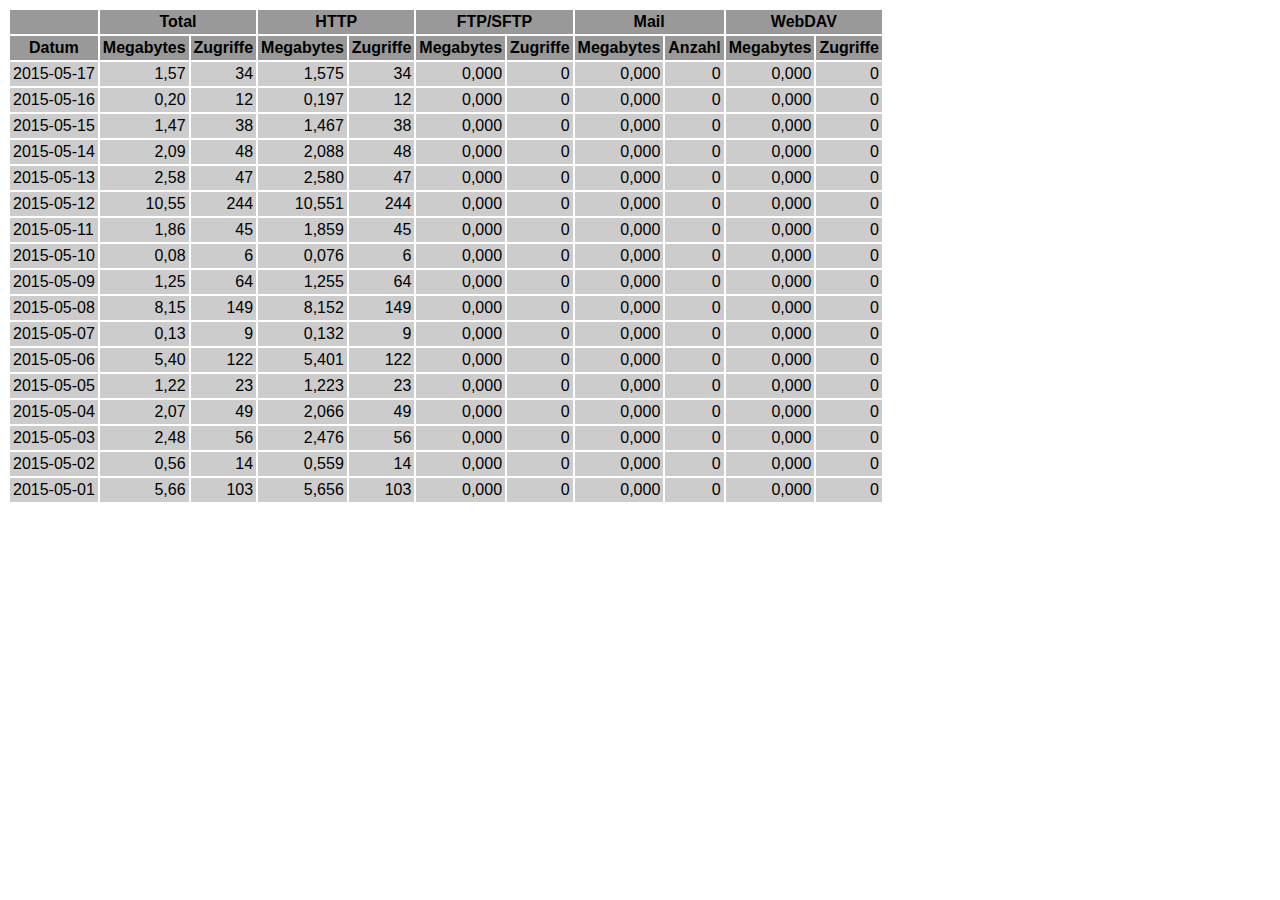
<file: logs/traffic.html/05.html>
<!DOCTYPE HTML PUBLIC "-//W3C//DTD HTML 4.01 Transitional//EN" "http://www.w3.org/TR/html4/loose.dtd">

<html>
<head>
<meta http-equiv="Content-Type" content="text/html; charset=utf-8">
<title>traffic.html</title>
<style type="text/css">
<!--
  em,h1,h2,h3,h4,h5,h6,form,input,br,hr,p,td,th,li,ul {
  font-family:Verdana,Arial,Helvetica,sans-serif; }

  td {color:#000000; background-color:#cccccc;}

  th {color:#000000; background-color:#999999;}
-->
</style>
</head>

<body bgcolor="#FFFFFF">

<table border="0" cellspacing="2" cellpadding="3">
<thead>
<tr>
<th></th>
<th colspan="2">Total</th>
<th colspan="2">HTTP</th>
<th colspan="2">FTP/SFTP</th>
<th colspan="2">Mail</th>
<th colspan="2">WebDAV</th>
</tr>
</thead>
<tbody>
<tr>
<th align="center">Datum</th>
<th>Megabytes</th><th>Zugriffe</th>
<th>Megabytes</th><th>Zugriffe</th>
<th>Megabytes</th><th>Zugriffe</th>
<th>Megabytes</th><th>Anzahl</th>
<th>Megabytes</th><th>Zugriffe</th>
</tr>
<tr>
<td>2015-05-17</td>
<td align="right">1,57</td><td align="right">34</td>
<td align=right>1,575</td><td align=right>34</td>
<td align=right>0,000</td><td align=right>0</td>
<td align=right>0,000</td><td align=right>0</td>
<td align=right>0,000</td><td align=right>0</td>
</tr>
<!-- 2015-05-17 1.575 34 1.575 34 0.000 0 0.000 0 0.000 0 -->
<tr>
<td>2015-05-16</td>
<td align="right">0,20</td><td align="right">12</td>
<td align=right>0,197</td><td align=right>12</td>
<td align=right>0,000</td><td align=right>0</td>
<td align=right>0,000</td><td align=right>0</td>
<td align=right>0,000</td><td align=right>0</td>
</tr>
<!-- 2015-05-16 0.197 12 0.197 12 0.000 0 0.000 0 0.000 0 -->
<tr>
<td>2015-05-15</td>
<td align="right">1,47</td><td align="right">38</td>
<td align=right>1,467</td><td align=right>38</td>
<td align=right>0,000</td><td align=right>0</td>
<td align=right>0,000</td><td align=right>0</td>
<td align=right>0,000</td><td align=right>0</td>
</tr>
<!-- 2015-05-15 1.467 38 1.467 38 0.000 0 0.000 0 0.000 0 -->
<tr>
<td>2015-05-14</td>
<td align="right">2,09</td><td align="right">48</td>
<td align=right>2,088</td><td align=right>48</td>
<td align=right>0,000</td><td align=right>0</td>
<td align=right>0,000</td><td align=right>0</td>
<td align=right>0,000</td><td align=right>0</td>
</tr>
<!-- 2015-05-14 2.088 48 2.088 48 0.000 0 0.000 0 0.000 0 -->
<tr>
<td>2015-05-13</td>
<td align="right">2,58</td><td align="right">47</td>
<td align=right>2,580</td><td align=right>47</td>
<td align=right>0,000</td><td align=right>0</td>
<td align=right>0,000</td><td align=right>0</td>
<td align=right>0,000</td><td align=right>0</td>
</tr>
<!-- 2015-05-13 2.580 47 2.580 47 0.000 0 0.000 0 0.000 0 -->
<tr>
<td>2015-05-12</td>
<td align="right">10,55</td><td align="right">244</td>
<td align=right>10,551</td><td align=right>244</td>
<td align=right>0,000</td><td align=right>0</td>
<td align=right>0,000</td><td align=right>0</td>
<td align=right>0,000</td><td align=right>0</td>
</tr>
<!-- 2015-05-12 10.551 244 10.551 244 0.000 0 0.000 0 0.000 0 -->
<tr>
<td>2015-05-11</td>
<td align="right">1,86</td><td align="right">45</td>
<td align=right>1,859</td><td align=right>45</td>
<td align=right>0,000</td><td align=right>0</td>
<td align=right>0,000</td><td align=right>0</td>
<td align=right>0,000</td><td align=right>0</td>
</tr>
<!-- 2015-05-11 1.859 45 1.859 45 0.000 0 0.000 0 0.000 0 -->
<tr>
<td>2015-05-10</td>
<td align="right">0,08</td><td align="right">6</td>
<td align=right>0,076</td><td align=right>6</td>
<td align=right>0,000</td><td align=right>0</td>
<td align=right>0,000</td><td align=right>0</td>
<td align=right>0,000</td><td align=right>0</td>
</tr>
<!-- 2015-05-10 0.076 6 0.076 6 0.000 0 0.000 0 0.000 0 -->
<tr>
<td>2015-05-09</td>
<td align="right">1,25</td><td align="right">64</td>
<td align=right>1,255</td><td align=right>64</td>
<td align=right>0,000</td><td align=right>0</td>
<td align=right>0,000</td><td align=right>0</td>
<td align=right>0,000</td><td align=right>0</td>
</tr>
<!-- 2015-05-09 1.255 64 1.255 64 0.000 0 0.000 0 0.000 0 -->
<tr>
<td>2015-05-08</td>
<td align="right">8,15</td><td align="right">149</td>
<td align=right>8,152</td><td align=right>149</td>
<td align=right>0,000</td><td align=right>0</td>
<td align=right>0,000</td><td align=right>0</td>
<td align=right>0,000</td><td align=right>0</td>
</tr>
<!-- 2015-05-08 8.152 149 8.152 149 0.000 0 0.000 0 0.000 0 -->
<tr>
<td>2015-05-07</td>
<td align="right">0,13</td><td align="right">9</td>
<td align=right>0,132</td><td align=right>9</td>
<td align=right>0,000</td><td align=right>0</td>
<td align=right>0,000</td><td align=right>0</td>
<td align=right>0,000</td><td align=right>0</td>
</tr>
<!-- 2015-05-07 0.132 9 0.132 9 0.000 0 0.000 0 0.000 0 -->
<tr>
<td>2015-05-06</td>
<td align="right">5,40</td><td align="right">122</td>
<td align=right>5,401</td><td align=right>122</td>
<td align=right>0,000</td><td align=right>0</td>
<td align=right>0,000</td><td align=right>0</td>
<td align=right>0,000</td><td align=right>0</td>
</tr>
<!-- 2015-05-06 5.401 122 5.401 122 0.000 0 0.000 0 0.000 0 -->
<tr>
<td>2015-05-05</td>
<td align="right">1,22</td><td align="right">23</td>
<td align=right>1,223</td><td align=right>23</td>
<td align=right>0,000</td><td align=right>0</td>
<td align=right>0,000</td><td align=right>0</td>
<td align=right>0,000</td><td align=right>0</td>
</tr>
<!-- 2015-05-05 1.223 23 1.223 23 0.000 0 0.000 0 0.000 0 -->
<tr>
<td>2015-05-04</td>
<td align="right">2,07</td><td align="right">49</td>
<td align=right>2,066</td><td align=right>49</td>
<td align=right>0,000</td><td align=right>0</td>
<td align=right>0,000</td><td align=right>0</td>
<td align=right>0,000</td><td align=right>0</td>
</tr>
<!-- 2015-05-04 2.066 49 2.066 49 0.000 0 0.000 0 0.000 0 -->
<tr>
<td>2015-05-03</td>
<td align="right">2,48</td><td align="right">56</td>
<td align=right>2,476</td><td align=right>56</td>
<td align=right>0,000</td><td align=right>0</td>
<td align=right>0,000</td><td align=right>0</td>
<td align=right>0,000</td><td align=right>0</td>
</tr>
<!-- 2015-05-03 2.476 56 2.476 56 0.000 0 0.000 0 0.000 0 -->
<tr>
<td>2015-05-02</td>
<td align="right">0,56</td><td align="right">14</td>
<td align=right>0,559</td><td align=right>14</td>
<td align=right>0,000</td><td align=right>0</td>
<td align=right>0,000</td><td align=right>0</td>
<td align=right>0,000</td><td align=right>0</td>
</tr>
<!-- 2015-05-02 0.559 14 0.559 14 0.000 0 0.000 0 0.000 0 -->
<tr>
<td>2015-05-01</td>
<td align="right">5,66</td><td align="right">103</td>
<td align=right>5,656</td><td align=right>103</td>
<td align=right>0,000</td><td align=right>0</td>
<td align=right>0,000</td><td align=right>0</td>
<td align=right>0,000</td><td align=right>0</td>
</tr>
<!-- 2015-05-01 5.656 103 5.656 103 0.000 0 0.000 0 0.000 0 -->
</tbody>
</table>

</body>
</html>
</file>
<file: css/style.css>
@import url(http://fonts.googleapis.com/css?family=Lato:100,300,400,700,900,100italic,300italic,400italic,700italic,900italic);
@import url(http://fonts.googleapis.com/css?family=Open+Sans:300italic,400italic,600italic,700italic,800italic,700,300,600,800,400);

body, html{
	font-family: 'Lato', sans-serif;
	text-rendering: optimizeLegibility !important;
	-webkit-font-smoothing: antialiased !important;
	color: #393939;
}

a{
	color: #ED217C;
	cursor: pointer;
}
a:hover,
a:focus{
	text-decoration: none;
	color: #ED217C;
}

.white{
    color: white;
}


.section-title hr{
	border-color: #ED217C;
	border-width: 4px;
	width: 60px;
	float: left;
	clear: both;
}
.clearfix:after {
     visibility: hidden;
     display: block;
     font-size: 0;
     content: " ";
     clear: both;
     height: 0;
     }
.clearfix { display: inline-block; }
* html .clearfix { height: 1%; }
.clearfix { display: block; }
ul, ol{
	padding: 0;
	webkit-padding: 0;
	moz-padding: 0;
}
/* Navigation */
#tf-menu {
	padding: 20px;
	transition: all 0.8s;
}
#tf-menu.navbar-default {
	background-color: rgba(248, 248, 248, 0);
	border-color: rgba(231, 231, 231, 0);
}
#tf-menu a.navbar-brand {
    padding-top: 10px;
    text-transform: uppercase;
    font-size: 22px;
    color: #fff;
    font-weight: 900;
}

#tf-menu.navbar-default .navbar-nav > li > a {
	text-transform: uppercase;
	color: #393939;
	font-size: 12px;
	letter-spacing: 1px;
}

.logo{
    width: 150px;
    transition: width 0.5s;
}

.links{
    color: white;
}

.navbar-default .navbar-nav > .active > a{
    color: #ED217C !important;
    background-color: transparent !important;
}
.navbar-default .navbar-nav > .active > a:hover, 
.navbar-default .navbar-nav > .active > a:focus {
	color: #ED217C !important;
	background-color: transparent;
	font-weight: 700;
}

.navbar-toggle {
	border-radius: 0;
	}
.navbar-default .navbar-toggle:hover, 
.navbar-default .navbar-toggle:focus {
	background-color: #ED217C;
	border-color: #ED217C;
	}
.navbar-default .navbar-toggle:hover>.icon-bar {
	background-color: #FFF;
	}
/* Home Style */
#tf-home{
	background: url(../frankfurt/img/Landingpage.jpg);
	background-size: cover;
	background-position: center;
	background-attachment: fixed;
	background-repeat: no-repeat;
	color: #cfcfcf;
}

#tf-home .overlay{
	background: -moz-linear-gradient(top,  rgba(0,0,0,0.8) 0%, rgba(0,0,0,0.73) 17%, rgba(0,0,0,0.66) 35%, rgba(0,0,0,0.55) 62%, rgba(0,0,0,0.4) 100%); /* FF3.6+ */
	background: -webkit-gradient(linear, left top, left bottom, color-stop(0%,rgba(0,0,0,0.8)), color-stop(17%,rgba(0,0,0,0.73)), color-stop(35%,rgba(0,0,0,0.66)), color-stop(62%,rgba(0,0,0,0.55)), color-stop(100%,rgba(0,0,0,0.4))); /* Chrome,Safari4+ */
	background: -webkit-linear-gradient(top,  rgba(0,0,0,0.8) 0%,rgba(0,0,0,0.73) 17%,rgba(0,0,0,0.66) 35%,rgba(0,0,0,0.55) 62%,rgba(0,0,0,0.4) 100%); /* Chrome10+,Safari5.1+ */
	background: -o-linear-gradient(top,  rgba(0,0,0,0.8) 0%,rgba(0,0,0,0.73) 17%,rgba(0,0,0,0.66) 35%,rgba(0,0,0,0.55) 62%,rgba(0,0,0,0.4) 100%); /* Opera 11.10+ */
	background: -ms-linear-gradient(top,  rgba(0,0,0,0.8) 0%,rgba(0,0,0,0.73) 17%,rgba(0,0,0,0.66) 35%,rgba(0,0,0,0.55) 62%,rgba(0,0,0,0.4) 100%); /* IE10+ */
	background: linear-gradient(to bottom,  rgba(0,0,0,0.8) 0%,rgba(0,0,0,0.73) 17%,rgba(0,0,0,0.66) 35%,rgba(0,0,0,0.55) 62%,rgba(0,0,0,0.4) 100%); /* W3C */
	filter: progid:DXImageTransform.Microsoft.gradient( startColorstr='#cc000000', endColorstr='#66000000',GradientType=0 ); /* IE6-9 */
	height: 100vh;
	background-attachment: fixed;
}
#tf-home p.lead{
	color: #e3e3e3;
}

.content{
	position: relative;
	padding: 20% 0 0;
}

.color{
	color: #ED217C;
}

a.fa.fa-angle-down {
	padding: 10px 15px;
	color: #fff;
	border: 2px solid #b4b4b4;
	border-radius: 50%;
	font-size: 24px;
	margin-top: 200px;
	transition: all 0.5s;
}
a.fa.fa-angle-down:hover{
	background: #ED217C;
	color: #ffffff;
	border: 2px solid #ED217C;
}
/* About Section */
#tf-about{
	padding: 80px 0;
}
ul.about-list{ margin: 30px 0 0 ;}
ul.about-list li{
	display: block;
	font-size: 16px;
	line-height: 30px;
	font-family: 'Open Sans', sans-serif;
}
ul.about-list li span{ 
	margin-right: 10px;
}


.sponsor{
    margin-top:30px;
    margin-bottom: 30px;
    width: 250px;
}

/* Team Section */
#tf-team{
    background: url(../img/squares.png);
    background-attachment: fixed;
    background-repeat: repeat;
    color: #393939;
}
#tf-team .overlay{
	padding: 80px 0;
}
.section-title.center{
	padding: 30px 0;
}
.section-title h2,
.section-title.center h2{
	font-weight: 300;
}
.section-title.center .line{
	border-top: 4px solid #ED217C;
	height: 10px;
	width: 120px;
	text-align: center;
	margin: 0 auto;
	margin-top: 20px;
}

.section-title.center hr {
	border-top: 4px solid rgba(252, 172, 69, 0.34);
	width: 40px;
	text-align: center;
	margin-top: 10px;
	position: relative;
	left: 17%;
}
#team{ margin: 0 auto}
#team .item{
    padding: 0;
    margin: 15px;
    color: #FFF;
    text-align: center;
}

img.img-circle.team-img {
	width: 120px;
	height: 120px;
	border: 4px solid transparent;
	transition: all 0.5s;
}
#tf-team .item .thumbnail:hover>img.img-circle.team-img{
	border: 4px solid #ED217C;
}
#tf-team .thumbnail {
	background: transparent;
	border: 0;
}

#tf-team .thumbnail .caption {
	padding: 9px;
	color: #F2F2F2;
}

/* Services Section */
#tf-services{
    padding: 80px 0;
}

#tf-services2{
	padding: 80px 0;
    background: url(../img/squares.png);
    background-attachment: fixed;
    background-repeat: repeat;
    color: #393939;
}

.event-icons{
    width: 30px;
}

.vertical-align-top{
    vertical-align: top;
}

.minHeight{
    min-height: 200px;
}

.space{
	margin-top: 40px;
}

#tf-services i.fa {
	font-size: 40px;
	border: 4px solid #ED217C;
	width: 100px;
	height: 100px;
	padding: 27px 25px;
	margin-bottom: 10px;
	border-radius: 50%;
	transition: all 0.5s;
}

#tf-services i.fa.fa-mobile{
	font-size: 50px;
	padding: 20px 25px;
}

#tf-services .service:hover>i.fa{
	background: #ED217C;
	color: #ffffff;
}

/* Clients Section */
#tf-clients{
    margin-top:150px;
    margin-bottom: 150px;
	color: #393939;
}


#clients .item{
    padding: 0;
    margin: 35px;
    color: #FFF;
    text-align: center;
}

.panel{
    border-radius: 0px !important;
    padding-top:30px;
    padding-bottom: 30px;
}

/* Gallery Section 
==============================*/
#tf-works{
	padding: 40px 0;
}
.categories{ 
	padding: 10px 0;
}
ul.cat li{
	display: inline-block;
}
#tf-works li.pull-right {
	margin-top: 10px;
}
ol.type li{
	display: inline-block;
	margin-left: 20px;
}
ol.type li:after{
	content: ' | ';
	margin-left: 20px;
}
ol.type li:last-child:after { content: ''; }
ol.type li a{ color: #222222}
ol.type li a.active { font-weight: 700; }
.isotope-item { z-index: 2 }
.isotope-hidden.isotope-item { z-index: 1 }
.isotope,
.isotope .isotope-item {
    /* change duration value to whatever you like */
    -webkit-transition-duration: 0.8s;
    -moz-transition-duration: 0.8s;
    transition-duration: 0.8s;
}
.isotope-item {
    margin-right: -1px;
    -webkit-backface-visibility: hidden;
    backface-visibility: hidden;
}
.isotope {
    -webkit-backface-visibility: hidden;
    backface-visibility: hidden;
    -webkit-transition-property: height, width;
    -moz-transition-property: height, width;
    transition-property: height, width;
}
.isotope .isotope-item {
    -webkit-backface-visibility: hidden;
    backface-visibility: hidden;
    -webkit-transition-property: -webkit-transform, opacity;
    -moz-transition-property: -moz-transform, opacity;
    transition-property: transform, opacity;
}
.portfolio-item{
	margin-bottom: 30px;
}
.portfolio-item .hover-bg{
	height: 260px;
	overflow: hidden;
	position: relative;
}

.hover-bg .hover-text {
	position: absolute;
	text-align: center;
	margin: 0 auto;
	color: #ffffff;
	background: rgba(0, 0, 0, 0.66);
	padding: 25% 0;
	height: 100%;
	width: 100%;
	opacity: 0;
    transition: all 0.5s;
}
.hover-bg .hover-text>h4{
	opacity: 0;
	-webkit-transform: translateY(100%);
            transform: translateY(100%);
            transition: all 0.3s;
}
.hover-bg:hover .hover-text>h4{
	opacity: 1;
    -webkit-backface-visibility:hidden;
    -webkit-transform: translateY(0);
            transform: translateY(0);
}
.hover-bg .hover-text>i{
	opacity: 0;
	-webkit-transform: translateY(0);
            transform: translateY(0);
            transition: all 0.3s;
}
.hover-bg:hover .hover-text>i{
	opacity: 1;
    -webkit-backface-visibility:hidden;
   -webkit-transform: translateY(100%);
            transform: translateY(100%);
}
.hover-bg:hover .hover-text{
	opacity: 1;
}
#tf-works i.fa {
	height: 30px;
	width: 30px;
	border: 1px solid #ED217C;
	font-size: 20px;
	padding: 5px;
	border-radius: 50%;
	color: #ED217C;
}

#tf-testimonials .overlay{
	background: -moz-linear-gradient(top,  rgba(0,0,0,0.8) 0%, rgba(0,0,0,0.73) 17%, rgba(0,0,0,0.66) 35%, rgba(0,0,0,0.55) 62%, rgba(0,0,0,0.4) 100%); /* FF3.6+ */
	background: -webkit-gradient(linear, left top, left bottom, color-stop(0%,rgba(0,0,0,0.8)), color-stop(17%,rgba(0,0,0,0.73)), color-stop(35%,rgba(0,0,0,0.66)), color-stop(62%,rgba(0,0,0,0.55)), color-stop(100%,rgba(0,0,0,0.4))); /* Chrome,Safari4+ */
	background: -webkit-linear-gradient(top,  rgba(0,0,0,0.8) 0%,rgba(0,0,0,0.73) 17%,rgba(0,0,0,0.66) 35%,rgba(0,0,0,0.55) 62%,rgba(0,0,0,0.4) 100%); /* Chrome10+,Safari5.1+ */
	background: -o-linear-gradient(top,  rgba(0,0,0,0.8) 0%,rgba(0,0,0,0.73) 17%,rgba(0,0,0,0.66) 35%,rgba(0,0,0,0.55) 62%,rgba(0,0,0,0.4) 100%); /* Opera 11.10+ */
	background: -ms-linear-gradient(top,  rgba(0,0,0,0.8) 0%,rgba(0,0,0,0.73) 17%,rgba(0,0,0,0.66) 35%,rgba(0,0,0,0.55) 62%,rgba(0,0,0,0.4) 100%); /* IE10+ */
	background: linear-gradient(to bottom,  rgba(0,0,0,0.8) 0%,rgba(0,0,0,0.73) 17%,rgba(0,0,0,0.66) 35%,rgba(0,0,0,0.55) 62%,rgba(0,0,0,0.4) 100%); /* W3C */
	filter: progid:DXImageTransform.Microsoft.gradient( startColorstr='#cc000000', endColorstr='#66000000',GradientType=0 ); /* IE6-9 */
	padding: 80px 0;
	background-attachment: fixed;
}
#testimonial {
	padding: 30px 0;
}
#testimonial .item{
    display: block;
    width: 100%;
    height: auto;
}

#testimonial .item p {
	font-weight: 400;
	margin: 30px 0;
	color: #d1d1d1;
}
/* Contact Section */
#tf-contact{
	padding: 80px 0;
}

label {
	float: left;
	font-size: 12px;
	font-weight: 400;
	font-family: 'Open Sans', sans-serif;
}
#tf-contact .form-control {
	display: block;
	width: 100%;
	padding: 6px 12px;
	font-size: 14px;
	line-height: 1.42857143;
	color: #555;
	background-color: #fff;
	background-image: none;
	border: 1px solid #ccc;
	border-radius: 2px;
	-webkit-box-shadow: none;
	box-shadow: none;
	-webkit-transition: none;
	-o-transition: none;
	transition: none;
}

#tf-contact .form-control:focus {
	border-color: inherit;
	outline: 0;
	-webkit-box-shadow: transparent;
	box-shadow: transparent;
}

/* Footer */
nav#footer{
	background: #222222;
	color: #ffffff;
	padding: 20px 0 15px 0;
}
nav#footer .fnav{ vertical-align: middle;}
ul.footer-social li{
	display: inline-block;
	margin-right: 10px;
}
nav#footer p{
	font-size: 12px;
	margin-top: 10px;
}
#footer i.fa {
	height: 30px;
	width: 30px;
	border: 2px solid #8c8c8c;
	font-size: 20px;
	padding: 4px 5px;
	border-radius: 50%;
	color: #8c8c8c;
	transition: all 0.5s;
}
#footer i.fa:hover {
	background: #ED217C;
	border-color: #ED217C;
	color: #ffffff;
}

@media (max-width: 3000px){

	h1{
		text-transform: uppercase;
		color: #393939;
		font-size: 30px;
		letter-spacing: 2px;
	}
	h1 .strong{
		font-weight: 900;
	}
	h2{
		text-transform: uppercase;
		line-height: 40px;
		margin:  0;
	}
	h3{
		font-size: 18px;
		font-weight: 900;
	}
	h4{
		text-transform: uppercase;
		margin-top: 30px;
	}
	h5{
		text-transform: uppercase;
		font-weight: 700;
		line-height: 20px;
	}
	p{
		font-family: 'Open Sans', sans-serif;
		color: #393939;
	}

	.content2 {
		padding: 15% 0 0;
	}
    .navbar-collapse{
        margin-top:10px;
    }

    .on {
        border-top:2px #ED217C solid !important;
        background-color: white !important;
        padding: 0 !important;
        -webkit-box-shadow: 0px 0px 15px 0px rgba(0,0,0,0.75);
        -moz-box-shadow: 0px 0px 15px 0px rgba(0,0,0,0.75);
        box-shadow: 0px 0px 15px 0px rgba(0,0,0,0.75);
    }

    .intro{
        font-size: 22px;
        margin: 12px 0 0;
        line-height: 30px;
        font-family: 'Open Sans', sans-serif;
		letter-spacing: 1px;
    }

	.rt-img{
		width: 150px;
	}

}

@media (max-width: 768px){
	.content {
		padding: 40% 0 0;
	}
	.content2 {
		padding: 30% 0 0;
	}
    .off{
        background: rgba(0,0,0,0.8) !important;
    }

	h1{
		font-size: 22px;
		font-weight: bold;
	}

	.intro{
		font-size: 18px;
		line-height: 22px;
	}

	.rt-img{
		width: 120px;
	}
}

@media (max-width: 603px){

	#tf-menu.navbar-default {
		background-color: rgba(0, 0, 0, 0.0);
	}
	#tf-works li.pull-right, #tf-works li.pull-left {
		margin-top: 10px;
		float: none !important;
		text-align: center;
		display: block;
	}
	label{
		float: none !important
	}
	.pull-left.fnav,
	.pull-right.fnav {
		float: none !important;
		text-align: center;
	}

	.hover-bg .hover-text {
		padding: 12% 10%;
	}
}
@media (max-width: 360px){

	.hover-bg .hover-text {
		padding: 22% 10%;
	}

}

.rt-panel{
	padding:10%;
	background: rgba(255,255,255,0.9);
}

.panel-top{
	border-top:2px #ED217C solid;
}

.rt-btn {
	margin:2px;
	border: none;
	display: inline-block;
	position: relative;
	width: 120px;
	height: 32px;
	line-height: 32px;
	border-radius: 0px;
	font-size: 0.9em;
	background-color: #fff;
	color: #646464;
	transition: box-shadow 0.2s cubic-bezier(0.4, 0, 0.2, 1);
	transition-delay: 0.2s;
	box-shadow: 0 2px 5px 0 rgba(0, 0, 0, 0.26);
}

.btn-bg-lc{
    background-color: #ED217C;
    color: white;
}

.btn-bg-lc:hover{
    color:white;
}

.btn-bg-lc:hover{
    color:white;
}

.btn-bg-lc:focus{
    color:white;
}

.rt-btn:hover{
	box-shadow: 0 6px 5px 0 rgba(0, 0, 0, 0.2);
	transition-delay: 0s;
}

.rt-btn:active{
	box-shadow: 0 8px 17px 0 rgba(0, 0, 0, 0.2);
	transition-delay: 0s;
}

.warning{
	color:red;
	font-size: 16px;
}

.modal-dialog{
	z-index: 9999;
}

.modal-content{
	border-radius: 0px;
}

.modal-footer{
	border-top: none;
}

.modal-header{
	border-bottom:none;
}

.team{
	min-height: 250px;
}

.schedule-time{
	width: 100px;
	margin-right: 5px;
}

/** HIDE UNFINISHED SECTIONS **/

#tf-contact, #tf-team {
    display: none;
}
</file>
